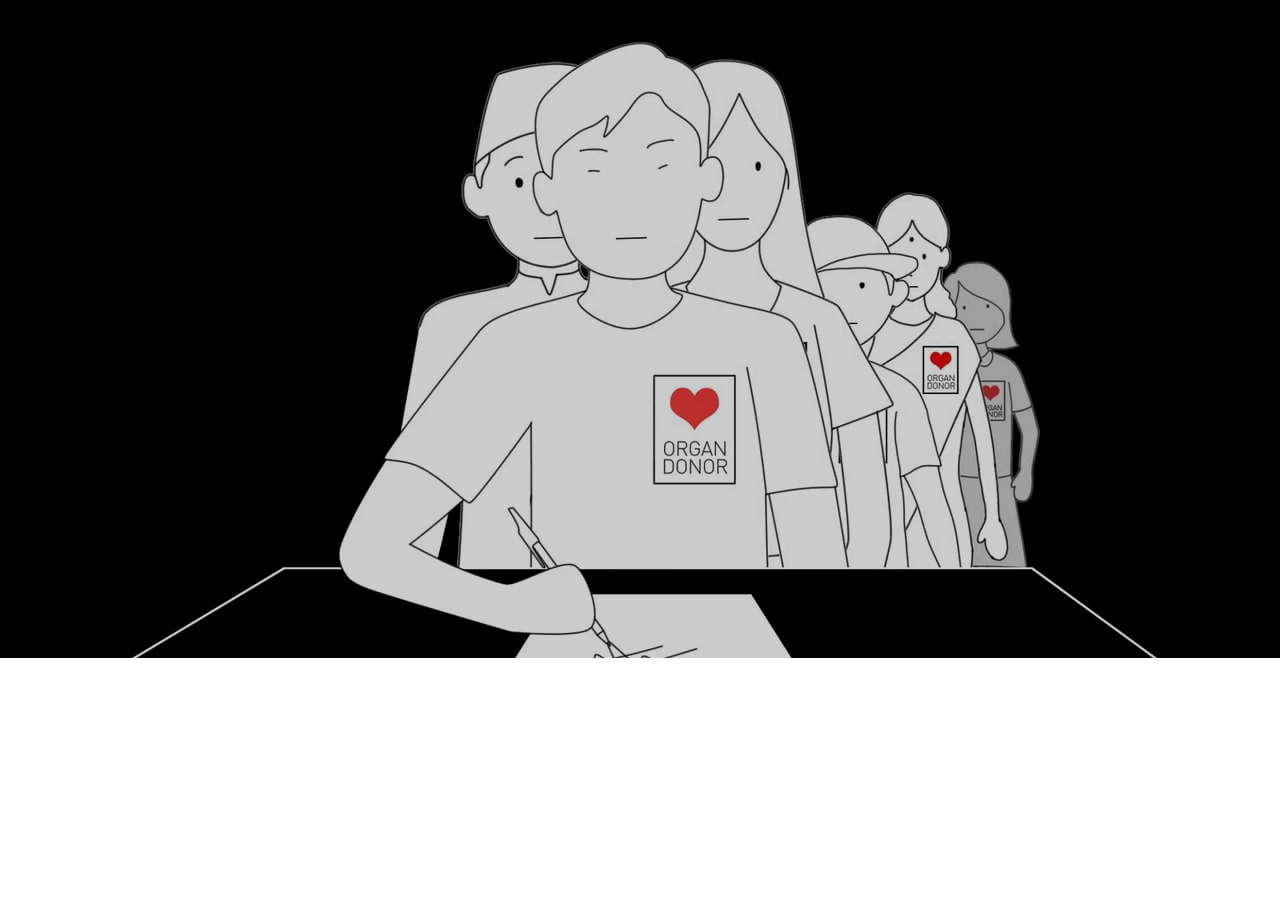
<file: index.html>
<html class="no-js">
	<head>
	<title>Organs</title>

	<!-- Place favicon.ico and apple-touch-icon.png in the root directory -->
	<link rel="shortcut icon" href="favicon.ico">

	<!-- <link href='https://fonts.googleapis.com/css?family=Open+Sans:400,700,300' rel='stylesheet' type='text/css'> -->
	
	<!-- Animate.css -->
	<link rel="stylesheet" href="css/animate.css">
	<!-- Icomoon Icon Fonts-->
	<link rel="stylesheet" href="css/icomoon.css">
	<!-- Bootstrap  -->
	<link rel="stylesheet" href="css/bootstrap.css">
	<!-- Superfish -->
	<link rel="stylesheet" href="css/superfish.css">

	<link rel="stylesheet" href="css/style.css">


	<!-- Modernizr JS -->
	<script src="js/modernizr-2.6.2.min.js"></script>
	</head>
	<body>
		
		<div class="fh5co-hero">
			<div class="fh5co-overlay"></div>
			<div class="fh5co-cover text-center" data-stellar-background-ratio="0.5" style="background-image: url(images/donor.jpg);">
			<div class="desc animate-box">
                <font align="left"><p>Just one</p><h2><strong>Organ Donor</strong></h2>
                <span>Can Save 8lives</span>		</font>
					<br><br><br>
					<span><a class="btn btn-primary btn-lg" href="about.html">Donate Now</a></span>
				</div>
			</div>

		</div>

	<!-- jQuery -->


	<script src="js/jquery.min.js"></script>
	<!-- jQuery Easing -->
	<script src="js/jquery.easing.1.3.js"></script>
	<!-- Bootstrap -->
	<script src="js/bootstrap.min.js"></script>
	<!-- Waypoints -->
	<script src="js/jquery.waypoints.min.js"></script>
	<script src="js/sticky.js"></script>
	<!-- Stellar -->
	<script src="js/jquery.stellar.min.js"></script>
	<!-- Superfish -->
	<script src="js/hoverIntent.js"></script>
	<script src="js/superfish.js"></script>
	<!-- Main JS -->
	<script src="js/main.js"></script>

	</body>
</html>
</file>
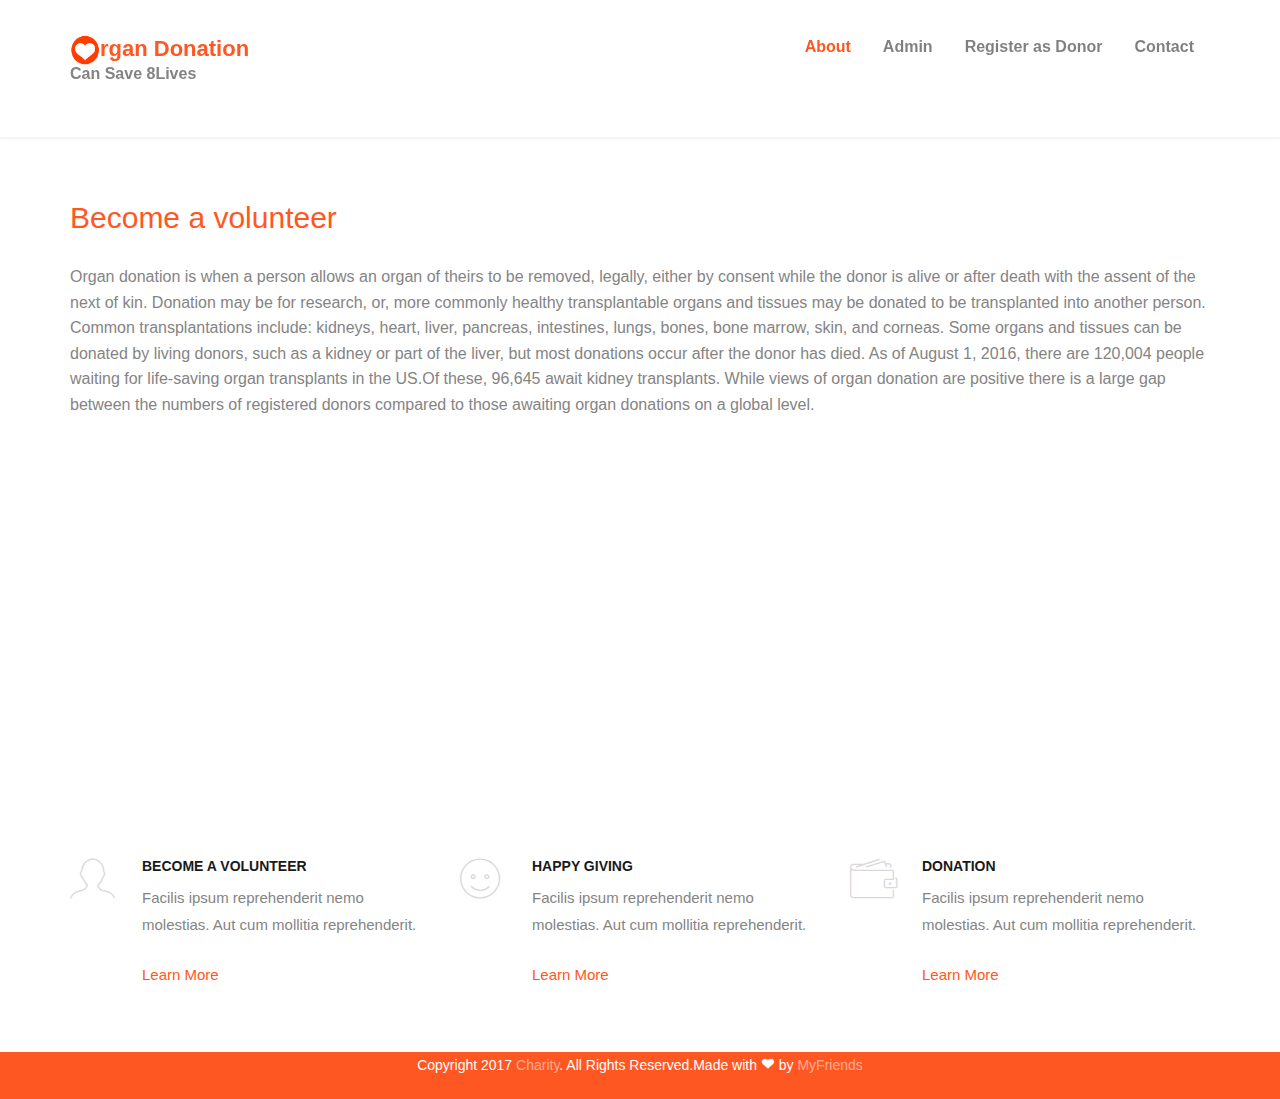
<file: about.html>
<html class="no-js"> <!--<![endif]-->
	<head>
	<title>Organs</title>
	
	<!-- Place favicon.ico and apple-touch-icon.png in the root directory -->
	<link rel="shortcut icon" href="favicon.ico">

	
	<!-- Animate.css -->
	<link rel="stylesheet" href="css/animate.css">
	<!-- Icomoon Icon Fonts-->
	<link rel="stylesheet" href="css/icomoon.css">
	<!-- Bootstrap  -->
	<link rel="stylesheet" href="css/bootstrap.css">
	<!-- Superfish -->
	<link rel="stylesheet" href="css/superfish.css">

	<link rel="stylesheet" href="css/style.css">


	<!-- Modernizr JS -->
	<script src="js/modernizr-2.6.2.min.js"></script>

	</head>
	<body>
		
		 <header id="fh5co-header-section" class="sticky-banner">
			<div class="container">
				<div class="nav-header">
					<a href="#" class="js-fh5co-nav-toggle fh5co-nav-toggle dark"><i></i></a>
                    <h1 id="fh5co-logo"><a href="index.html"><image src="images/o2.png" height="30" width="30"></image>rgan Donation</a><br>
                    <p>Can Save 8Lives</p></h1>
					<!-- START #fh5co-menu-wrap -->
					<nav id="fh5co-menu-wrap" role="navigation">
						<ul class="sf-menu" id="fh5co-primary-menu">
							<li   class="active"><a href="about.html"><b>About</b></a></li>
                            <li><a href="admin.html"><b>Admin</b></a></li>
							<li><a href="register.html"><b>Register as Donor</b></a></li>
							<li><a href="contact.html"><b>Contact</b></a></li>
						</ul>
					</nav>
				</div>
			</div>
		</header>   
		
		

		<div class="fh5co-hero">
			<div id="fh5co-features">
			<div class="container">
				
						
                <h2><a href="#">Become a volunteer</a></h2>
								<p>Organ donation is when a person allows an organ of theirs to be removed, legally, either by consent while the donor is alive or after death with the assent of the next of kin.

Donation may be for research, or, more commonly healthy transplantable organs and tissues may be donated to be transplanted into another person.

Common transplantations include: kidneys, heart, liver, pancreas, intestines, lungs, bones, bone marrow, skin, and corneas. Some organs and tissues can be donated by living donors, such as a kidney or part of the liver, but most donations occur after the donor has died.

As of August 1, 2016, there are 120,004 people waiting for life-saving organ transplants in the US.Of these, 96,645 await kidney transplants. While views of organ donation are positive there is a large gap between the numbers of registered donors compared to those awaiting organ donations on a global level.</p>
					
							</div>
						</div>

					</div>
			
		</div>
		<!-- end:header-top -->
		<div id="fh5co-features">
			<div class="container">
				<div class="row">
					<div class="col-md-4">

						<div class="feature-left">
							<span class="icon">
								<i class="icon-profile-male"></i>
							</span>
							<div class="feature-copy">
								<h3>Become a volunteer</h3>
								<p>Facilis ipsum reprehenderit nemo molestias. Aut cum mollitia reprehenderit.</p>
								<p><a href="volunteer.html">Learn More</a></p>
							</div>
						</div>

					</div>

					<div class="col-md-4">
						<div class="feature-left">
							<span class="icon">
								<i class="icon-happy"></i>
							</span>
							<div class="feature-copy">
								<h3>Happy Giving</h3>
								<p>Facilis ipsum reprehenderit nemo molestias. Aut cum mollitia reprehenderit.</p>
								<p><a href="#">Learn More</a></p>
							</div>
						</div>

					</div>
					<div class="col-md-4">
						<div class="feature-left">
							<span class="icon">
								<i class="icon-wallet"></i>
							</span>
							<div class="feature-copy">
								<h3>Donation</h3>
								<p>Facilis ipsum reprehenderit nemo molestias. Aut cum mollitia reprehenderit.</p>
								<p><a href="#">Learn More</a></p>
							</div>
						</div>
					</div>
				</div>
			</div>
		</div>

		
		<!-- fh5co-blog-section -->
		<footer>
			<div id="footer">
				<div class="container">
					<div class="row">
						<div class="col-md-6 col-md-offset-3 text-center">
							<p>Copyright 2017 <a href="#">Charity</a>. All Rights Reserved.Made with <i class="icon-heart3"></i> by <a href="http://freehtml5.co/" target="_blank">MyFriends</a></p>
						</div>
					</div>
				</div>
			</div>
		</footer>
	

	</div>
	<!-- END fh5co-page -->

	</div>
	<!-- END fh5co-wrapper -->

	<!-- jQuery -->


	<script src="js/jquery.min.js"></script>
	<!-- jQuery Easing -->
	<script src="js/jquery.easing.1.3.js"></script>
	<!-- Bootstrap -->
	<script src="js/bootstrap.min.js"></script>
	<!-- Waypoints -->
	<script src="js/jquery.waypoints.min.js"></script>
	<script src="js/sticky.js"></script>

	<!-- Stellar -->
	<script src="js/jquery.stellar.min.js"></script>
	<!-- Superfish -->
	<script src="js/hoverIntent.js"></script>
	<script src="js/superfish.js"></script>
	
	<!-- Main JS -->
	<script src="js/main.js"></script>

	</body>
</html>
</file>
<file: css/icomoon.css>
@font-face {
    font-family: 'icomoon';
    src:    url('fonts/icomoon.eot?1oniuf');
    src:    url('fonts/icomoon.eot?1oniuf#iefix') format('embedded-opentype'),
        url('fonts/icomoon.ttf?1oniuf') format('truetype'),
        url('fonts/icomoon.woff?1oniuf') format('woff'),
        url('fonts/icomoon.svg?1oniuf#icomoon') format('svg');
    font-weight: normal;
    font-style: normal;
}

[class^="icon-"], [class*=" icon-"] {
    /* use !important to prevent issues with browser extensions that change fonts */
    font-family: 'icomoon' !important;
    speak: none;
    font-style: normal;
    font-weight: normal;
    font-variant: normal;
    text-transform: none;
    line-height: 1;

    /* Better Font Rendering =========== */
    -webkit-font-smoothing: antialiased;
    -moz-osx-font-smoothing: grayscale;
}

.icon-mobile:before {
    content: "\e000";
}
.icon-laptop:before {
    content: "\e001";
}
.icon-desktop:before {
    content: "\e002";
}
.icon-tablet:before {
    content: "\e003";
}
.icon-phone:before {
    content: "\e004";
}
.icon-document:before {
    content: "\e005";
}
.icon-documents:before {
    content: "\e006";
}
.icon-search:before {
    content: "\e007";
}
.icon-clipboard:before {
    content: "\e008";
}
.icon-newspaper:before {
    content: "\e009";
}
.icon-notebook:before {
    content: "\e00a";
}
.icon-book-open:before {
    content: "\e00b";
}
.icon-browser:before {
    content: "\e00c";
}
.icon-calendar:before {
    content: "\e00d";
}
.icon-presentation:before {
    content: "\e00e";
}
.icon-picture:before {
    content: "\e00f";
}
.icon-pictures:before {
    content: "\e010";
}
.icon-video:before {
    content: "\e011";
}
.icon-camera:before {
    content: "\e012";
}
.icon-printer:before {
    content: "\e013";
}
.icon-toolbox:before {
    content: "\e014";
}
.icon-briefcase:before {
    content: "\e015";
}
.icon-wallet:before {
    content: "\e016";
}
.icon-gift:before {
    content: "\e017";
}
.icon-bargraph:before {
    content: "\e018";
}
.icon-grid:before {
    content: "\e019";
}
.icon-expand:before {
    content: "\e01a";
}
.icon-focus:before {
    content: "\e01b";
}
.icon-edit:before {
    content: "\e01c";
}
.icon-adjustments:before {
    content: "\e01d";
}
.icon-ribbon:before {
    content: "\e01e";
}
.icon-hourglass:before {
    content: "\e01f";
}
.icon-lock:before {
    content: "\e020";
}
.icon-megaphone:before {
    content: "\e021";
}
.icon-shield:before {
    content: "\e022";
}
.icon-trophy:before {
    content: "\e023";
}
.icon-flag:before {
    content: "\e024";
}
.icon-map:before {
    content: "\e025";
}
.icon-puzzle:before {
    content: "\e026";
}
.icon-basket:before {
    content: "\e027";
}
.icon-envelope:before {
    content: "\e028";
}
.icon-streetsign:before {
    content: "\e029";
}
.icon-telescope:before {
    content: "\e02a";
}
.icon-gears:before {
    content: "\e02b";
}
.icon-key:before {
    content: "\e02c";
}
.icon-paperclip:before {
    content: "\e02d";
}
.icon-attachment:before {
    content: "\e02e";
}
.icon-pricetags:before {
    content: "\e02f";
}
.icon-lightbulb:before {
    content: "\e030";
}
.icon-layers:before {
    content: "\e031";
}
.icon-pencil:before {
    content: "\e032";
}
.icon-tools:before {
    content: "\e033";
}
.icon-tools-2:before {
    content: "\e034";
}
.icon-scissors:before {
    content: "\e035";
}
.icon-paintbrush:before {
    content: "\e036";
}
.icon-magnifying-glass:before {
    content: "\e037";
}
.icon-circle-compass:before {
    content: "\e038";
}
.icon-linegraph:before {
    content: "\e039";
}
.icon-mic:before {
    content: "\e03a";
}
.icon-strategy:before {
    content: "\e03b";
}
.icon-beaker:before {
    content: "\e03c";
}
.icon-caution:before {
    content: "\e03d";
}
.icon-recycle:before {
    content: "\e03e";
}
.icon-anchor:before {
    content: "\e03f";
}
.icon-profile-male:before {
    content: "\e040";
}
.icon-profile-female:before {
    content: "\e041";
}
.icon-bike:before {
    content: "\e042";
}
.icon-wine:before {
    content: "\e043";
}
.icon-hotairballoon:before {
    content: "\e044";
}
.icon-globe:before {
    content: "\e045";
}
.icon-genius:before {
    content: "\e046";
}
.icon-map-pin:before {
    content: "\e047";
}
.icon-dial:before {
    content: "\e048";
}
.icon-chat:before {
    content: "\e049";
}
.icon-heart:before {
    content: "\e04a";
}
.icon-cloud:before {
    content: "\e04b";
}
.icon-upload:before {
    content: "\e04c";
}
.icon-download:before {
    content: "\e04d";
}
.icon-target:before {
    content: "\e04e";
}
.icon-hazardous:before {
    content: "\e04f";
}
.icon-piechart:before {
    content: "\e050";
}
.icon-speedometer:before {
    content: "\e051";
}
.icon-global:before {
    content: "\e052";
}
.icon-compass:before {
    content: "\e053";
}
.icon-lifesaver:before {
    content: "\e054";
}
.icon-clock:before {
    content: "\e055";
}
.icon-aperture:before {
    content: "\e056";
}
.icon-quote:before {
    content: "\e057";
}
.icon-scope:before {
    content: "\e058";
}
.icon-alarmclock:before {
    content: "\e059";
}
.icon-refresh:before {
    content: "\e05a";
}
.icon-happy:before {
    content: "\e05b";
}
.icon-sad:before {
    content: "\e05c";
}
.icon-facebook:before {
    content: "\e05d";
}
.icon-twitter:before {
    content: "\e05e";
}
.icon-googleplus:before {
    content: "\e05f";
}
.icon-rss:before {
    content: "\e060";
}
.icon-tumblr:before {
    content: "\e061";
}
.icon-linkedin:before {
    content: "\e062";
}
.icon-dribbble:before {
    content: "\e063";
}
.icon-box2:before {
    content: "\ea82";
}
.icon-write:before {
    content: "\ea83";
}
.icon-clock2:before {
    content: "\ea84";
}
.icon-reply2:before {
    content: "\ea85";
}
.icon-reply-all2:before {
    content: "\ea86";
}
.icon-forward2:before {
    content: "\ea87";
}
.icon-flag2:before {
    content: "\ea88";
}
.icon-search2:before {
    content: "\ea89";
}
.icon-trash2:before {
    content: "\ea8a";
}
.icon-envelope2:before {
    content: "\ea8b";
}
.icon-bubble:before {
    content: "\ea8c";
}
.icon-bubbles:before {
    content: "\ea8d";
}
.icon-user2:before {
    content: "\ea8e";
}
.icon-users2:before {
    content: "\ea8f";
}
.icon-cloud2:before {
    content: "\ea90";
}
.icon-download2:before {
    content: "\ea91";
}
.icon-upload2:before {
    content: "\ea92";
}
.icon-rain:before {
    content: "\ea93";
}
.icon-sun:before {
    content: "\ea94";
}
.icon-moon2:before {
    content: "\ea95";
}
.icon-bell2:before {
    content: "\ea96";
}
.icon-folder2:before {
    content: "\ea97";
}
.icon-pin2:before {
    content: "\ea98";
}
.icon-sound2:before {
    content: "\ea99";
}
.icon-microphone:before {
    content: "\ea9a";
}
.icon-camera2:before {
    content: "\ea9b";
}
.icon-image2:before {
    content: "\ea9c";
}
.icon-cog2:before {
    content: "\ea9d";
}
.icon-calendar2:before {
    content: "\ea9e";
}
.icon-book2:before {
    content: "\ea9f";
}
.icon-map-marker:before {
    content: "\eaa0";
}
.icon-store:before {
    content: "\eaa1";
}
.icon-support:before {
    content: "\eaa2";
}
.icon-tag2:before {
    content: "\eaa3";
}
.icon-heart2:before {
    content: "\eaa4";
}
.icon-video-camera:before {
    content: "\eaa5";
}
.icon-trophy2:before {
    content: "\eaa6";
}
.icon-cart:before {
    content: "\eaa7";
}
.icon-eye2:before {
    content: "\eaa8";
}
.icon-cancel:before {
    content: "\eaa9";
}
.icon-chart:before {
    content: "\eaaa";
}
.icon-target2:before {
    content: "\eaab";
}
.icon-printer2:before {
    content: "\eaac";
}
.icon-location2:before {
    content: "\eaad";
}
.icon-bookmark2:before {
    content: "\eaae";
}
.icon-monitor:before {
    content: "\eaaf";
}
.icon-cross2:before {
    content: "\eab0";
}
.icon-plus2:before {
    content: "\eab1";
}
.icon-left:before {
    content: "\eab2";
}
.icon-up:before {
    content: "\eab3";
}
.icon-browser2:before {
    content: "\eab4";
}
.icon-windows:before {
    content: "\eab5";
}
.icon-switch2:before {
    content: "\eab6";
}
.icon-dashboard:before {
    content: "\eab7";
}
.icon-play:before {
    content: "\eab8";
}
.icon-fast-forward:before {
    content: "\eab9";
}
.icon-next:before {
    content: "\eaba";
}
.icon-refresh2:before {
    content: "\eabb";
}
.icon-film:before {
    content: "\eabc";
}
.icon-home2:before {
    content: "\eabd";
}
.icon-add-to-list:before {
    content: "\e901";
}
.icon-classic-computer:before {
    content: "\e902";
}
.icon-controller-fast-backward:before {
    content: "\e903";
}
.icon-creative-commons-attribution:before {
    content: "\e904";
}
.icon-creative-commons-noderivs:before {
    content: "\e905";
}
.icon-creative-commons-noncommercial-eu:before {
    content: "\e906";
}
.icon-creative-commons-noncommercial-us:before {
    content: "\e907";
}
.icon-creative-commons-public-domain:before {
    content: "\e908";
}
.icon-creative-commons-remix:before {
    content: "\e909";
}
.icon-creative-commons-share:before {
    content: "\e90a";
}
.icon-creative-commons-sharealike:before {
    content: "\e90b";
}
.icon-creative-commons:before {
    content: "\e90c";
}
.icon-document-landscape:before {
    content: "\e90d";
}
.icon-remove-user:before {
    content: "\e90e";
}
.icon-warning:before {
    content: "\e90f";
}
.icon-arrow-bold-down:before {
    content: "\e910";
}
.icon-arrow-bold-left:before {
    content: "\e911";
}
.icon-arrow-bold-right:before {
    content: "\e912";
}
.icon-arrow-bold-up:before {
    content: "\e913";
}
.icon-arrow-down:before {
    content: "\e914";
}
.icon-arrow-left:before {
    content: "\e915";
}
.icon-arrow-long-down:before {
    content: "\e916";
}
.icon-arrow-long-left:before {
    content: "\e917";
}
.icon-arrow-long-right:before {
    content: "\e918";
}
.icon-arrow-long-up:before {
    content: "\e919";
}
.icon-arrow-right:before {
    content: "\e91a";
}
.icon-arrow-up:before {
    content: "\e91b";
}
.icon-arrow-with-circle-down:before {
    content: "\e91c";
}
.icon-arrow-with-circle-left:before {
    content: "\e91d";
}
.icon-arrow-with-circle-right:before {
    content: "\e91e";
}
.icon-arrow-with-circle-up:before {
    content: "\e91f";
}
.icon-bookmark:before {
    content: "\e920";
}
.icon-bookmarks:before {
    content: "\e921";
}
.icon-chevron-down:before {
    content: "\e922";
}
.icon-chevron-left:before {
    content: "\e923";
}
.icon-chevron-right:before {
    content: "\e924";
}
.icon-chevron-small-down:before {
    content: "\e925";
}
.icon-chevron-small-left:before {
    content: "\e926";
}
.icon-chevron-small-right:before {
    content: "\e927";
}
.icon-chevron-small-up:before {
    content: "\e928";
}
.icon-chevron-thin-down:before {
    content: "\e929";
}
.icon-chevron-thin-left:before {
    content: "\e92a";
}
.icon-chevron-thin-right:before {
    content: "\e92b";
}
.icon-chevron-thin-up:before {
    content: "\e92c";
}
.icon-chevron-up:before {
    content: "\e92d";
}
.icon-chevron-with-circle-down:before {
    content: "\e92e";
}
.icon-chevron-with-circle-left:before {
    content: "\e92f";
}
.icon-chevron-with-circle-right:before {
    content: "\e930";
}
.icon-chevron-with-circle-up:before {
    content: "\e931";
}
.icon-cloud3:before {
    content: "\e932";
}
.icon-controller-fast-forward:before {
    content: "\e933";
}
.icon-controller-jump-to-start:before {
    content: "\e934";
}
.icon-controller-next:before {
    content: "\e935";
}
.icon-controller-paus:before {
    content: "\e936";
}
.icon-controller-play:before {
    content: "\e937";
}
.icon-controller-record:before {
    content: "\e938";
}
.icon-controller-stop:before {
    content: "\e939";
}
.icon-controller-volume:before {
    content: "\e93a";
}
.icon-dot-single:before {
    content: "\e93b";
}
.icon-dots-three-horizontal:before {
    content: "\e93c";
}
.icon-dots-three-vertical:before {
    content: "\e93d";
}
.icon-dots-two-horizontal:before {
    content: "\e93e";
}
.icon-dots-two-vertical:before {
    content: "\e93f";
}
.icon-download3:before {
    content: "\e940";
}
.icon-emoji-flirt:before {
    content: "\e941";
}
.icon-flow-branch:before {
    content: "\e942";
}
.icon-flow-cascade:before {
    content: "\e943";
}
.icon-flow-line:before {
    content: "\e944";
}
.icon-flow-parallel:before {
    content: "\e945";
}
.icon-flow-tree:before {
    content: "\e946";
}
.icon-install:before {
    content: "\e947";
}
.icon-layers2:before {
    content: "\e948";
}
.icon-open-book:before {
    content: "\e949";
}
.icon-resize-100:before {
    content: "\e94a";
}
.icon-resize-full-screen:before {
    content: "\e94b";
}
.icon-save:before {
    content: "\e94c";
}
.icon-select-arrows:before {
    content: "\e94d";
}
.icon-sound-mute:before {
    content: "\e94e";
}
.icon-sound:before {
    content: "\e94f";
}
.icon-trash:before {
    content: "\e950";
}
.icon-triangle-down:before {
    content: "\e951";
}
.icon-triangle-left:before {
    content: "\e952";
}
.icon-triangle-right:before {
    content: "\e953";
}
.icon-triangle-up:before {
    content: "\e954";
}
.icon-uninstall:before {
    content: "\e955";
}
.icon-upload-to-cloud:before {
    content: "\e956";
}
.icon-upload3:before {
    content: "\e957";
}
.icon-add-user:before {
    content: "\e958";
}
.icon-address:before {
    content: "\e959";
}
.icon-adjust:before {
    content: "\e95a";
}
.icon-air:before {
    content: "\e95b";
}
.icon-aircraft-landing:before {
    content: "\e95c";
}
.icon-aircraft-take-off:before {
    content: "\e95d";
}
.icon-aircraft:before {
    content: "\e95e";
}
.icon-align-bottom:before {
    content: "\e95f";
}
.icon-align-horizontal-middle:before {
    content: "\e960";
}
.icon-align-left:before {
    content: "\e961";
}
.icon-align-right:before {
    content: "\e962";
}
.icon-align-top:before {
    content: "\e963";
}
.icon-align-vertical-middle:before {
    content: "\e964";
}
.icon-archive:before {
    content: "\e965";
}
.icon-area-graph:before {
    content: "\e966";
}
.icon-attachment2:before {
    content: "\e967";
}
.icon-awareness-ribbon:before {
    content: "\e968";
}
.icon-back-in-time:before {
    content: "\e969";
}
.icon-back:before {
    content: "\e96a";
}
.icon-bar-graph:before {
    content: "\e96b";
}
.icon-battery:before {
    content: "\e96c";
}
.icon-beamed-note:before {
    content: "\e96d";
}
.icon-bell:before {
    content: "\e96e";
}
.icon-blackboard:before {
    content: "\e96f";
}
.icon-block:before {
    content: "\e970";
}
.icon-book:before {
    content: "\e971";
}
.icon-bowl:before {
    content: "\e972";
}
.icon-box:before {
    content: "\e973";
}
.icon-briefcase2:before {
    content: "\e974";
}
.icon-browser3:before {
    content: "\e975";
}
.icon-brush:before {
    content: "\e976";
}
.icon-bucket:before {
    content: "\e977";
}
.icon-cake:before {
    content: "\e978";
}
.icon-calculator:before {
    content: "\e979";
}
.icon-calendar3:before {
    content: "\e97a";
}
.icon-camera3:before {
    content: "\e97b";
}
.icon-ccw:before {
    content: "\e97c";
}
.icon-chat2:before {
    content: "\e97d";
}
.icon-check:before {
    content: "\e97e";
}
.icon-circle-with-cross:before {
    content: "\e97f";
}
.icon-circle-with-minus:before {
    content: "\e980";
}
.icon-circle-with-plus:before {
    content: "\e981";
}
.icon-circle:before {
    content: "\e982";
}
.icon-circular-graph:before {
    content: "\e983";
}
.icon-clapperboard:before {
    content: "\e984";
}
.icon-clipboard2:before {
    content: "\e985";
}
.icon-clock3:before {
    content: "\e986";
}
.icon-code:before {
    content: "\e987";
}
.icon-cog:before {
    content: "\e988";
}
.icon-colours:before {
    content: "\e989";
}
.icon-compass2:before {
    content: "\e98a";
}
.icon-copy:before {
    content: "\e98b";
}
.icon-credit-card:before {
    content: "\e98c";
}
.icon-credit:before {
    content: "\e98d";
}
.icon-cross:before {
    content: "\e98e";
}
.icon-cup:before {
    content: "\e98f";
}
.icon-cw:before {
    content: "\e990";
}
.icon-cycle:before {
    content: "\e991";
}
.icon-database:before {
    content: "\e992";
}
.icon-dial-pad:before {
    content: "\e993";
}
.icon-direction:before {
    content: "\e994";
}
.icon-document2:before {
    content: "\e995";
}
.icon-documents2:before {
    content: "\e996";
}
.icon-drink:before {
    content: "\e997";
}
.icon-drive:before {
    content: "\e998";
}
.icon-drop:before {
    content: "\e999";
}
.icon-edit2:before {
    content: "\e99a";
}
.icon-email:before {
    content: "\e99b";
}
.icon-emoji-happy:before {
    content: "\e99c";
}
.icon-emoji-neutral:before {
    content: "\e99d";
}
.icon-emoji-sad:before {
    content: "\e99e";
}
.icon-erase:before {
    content: "\e99f";
}
.icon-eraser:before {
    content: "\e9a0";
}
.icon-export:before {
    content: "\e9a1";
}
.icon-eye:before {
    content: "\e9a2";
}
.icon-feather:before {
    content: "\e9a3";
}
.icon-flag3:before {
    content: "\e9a4";
}
.icon-flash:before {
    content: "\e9a5";
}
.icon-flashlight:before {
    content: "\e9a6";
}
.icon-flat-brush:before {
    content: "\e9a7";
}
.icon-folder-images:before {
    content: "\e9a8";
}
.icon-folder-music:before {
    content: "\e9a9";
}
.icon-folder-video:before {
    content: "\e9aa";
}
.icon-folder:before {
    content: "\e9ab";
}
.icon-forward:before {
    content: "\e9ac";
}
.icon-funnel:before {
    content: "\e9ad";
}
.icon-game-controller:before {
    content: "\e9ae";
}
.icon-gauge:before {
    content: "\e9af";
}
.icon-globe2:before {
    content: "\e9b0";
}
.icon-graduation-cap:before {
    content: "\e9b1";
}
.icon-grid2:before {
    content: "\e9b2";
}
.icon-hair-cross:before {
    content: "\e9b3";
}
.icon-hand:before {
    content: "\e9b4";
}
.icon-heart-outlined:before {
    content: "\e9b5";
}
.icon-heart3:before {
    content: "\e9b6";
}
.icon-help-with-circle:before {
    content: "\e9b7";
}
.icon-help:before {
    content: "\e9b8";
}
.icon-home:before {
    content: "\e9b9";
}
.icon-hour-glass:before {
    content: "\e9ba";
}
.icon-image-inverted:before {
    content: "\e9bb";
}
.icon-image:before {
    content: "\e9bc";
}
.icon-images:before {
    content: "\e9bd";
}
.icon-inbox:before {
    content: "\e9be";
}
.icon-infinity:before {
    content: "\e9bf";
}
.icon-info-with-circle:before {
    content: "\e9c0";
}
.icon-info:before {
    content: "\e9c1";
}
.icon-key2:before {
    content: "\e9c2";
}
.icon-keyboard:before {
    content: "\e9c3";
}
.icon-lab-flask:before {
    content: "\e9c4";
}
.icon-landline:before {
    content: "\e9c5";
}
.icon-language:before {
    content: "\e9c6";
}
.icon-laptop2:before {
    content: "\e9c7";
}
.icon-leaf:before {
    content: "\e9c8";
}
.icon-level-down:before {
    content: "\e9c9";
}
.icon-level-up:before {
    content: "\e9ca";
}
.icon-lifebuoy:before {
    content: "\e9cb";
}
.icon-light-bulb:before {
    content: "\e9cc";
}
.icon-light-down:before {
    content: "\e9cd";
}
.icon-light-up:before {
    content: "\e9ce";
}
.icon-line-graph:before {
    content: "\e9cf";
}
.icon-link:before {
    content: "\e9d0";
}
.icon-list:before {
    content: "\e9d1";
}
.icon-location-pin:before {
    content: "\e9d2";
}
.icon-location:before {
    content: "\e9d3";
}
.icon-lock-open:before {
    content: "\e9d4";
}
.icon-lock2:before {
    content: "\e9d5";
}
.icon-log-out:before {
    content: "\e9d6";
}
.icon-login:before {
    content: "\e9d7";
}
.icon-loop:before {
    content: "\e9d8";
}
.icon-magnet:before {
    content: "\e9d9";
}
.icon-magnifying-glass2:before {
    content: "\e9da";
}
.icon-mail:before {
    content: "\e9db";
}
.icon-man:before {
    content: "\e9dc";
}
.icon-map2:before {
    content: "\e9dd";
}
.icon-mask:before {
    content: "\e9de";
}
.icon-medal:before {
    content: "\e9df";
}
.icon-megaphone2:before {
    content: "\e9e0";
}
.icon-menu:before {
    content: "\e9e1";
}
.icon-message:before {
    content: "\e9e2";
}
.icon-mic2:before {
    content: "\e9e3";
}
.icon-minus:before {
    content: "\e9e4";
}
.icon-mobile2:before {
    content: "\e9e5";
}
.icon-modern-mic:before {
    content: "\e9e6";
}
.icon-moon:before {
    content: "\e9e7";
}
.icon-mouse:before {
    content: "\e9e8";
}
.icon-music:before {
    content: "\e9e9";
}
.icon-network:before {
    content: "\e9ea";
}
.icon-new-message:before {
    content: "\e9eb";
}
.icon-new:before {
    content: "\e9ec";
}
.icon-news:before {
    content: "\e9ed";
}
.icon-note:before {
    content: "\e9ee";
}
.icon-notification:before {
    content: "\e9ef";
}
.icon-old-mobile:before {
    content: "\e9f0";
}
.icon-old-phone:before {
    content: "\e9f1";
}
.icon-palette:before {
    content: "\e9f2";
}
.icon-paper-plane:before {
    content: "\e9f3";
}
.icon-pencil2:before {
    content: "\e9f4";
}
.icon-phone2:before {
    content: "\e9f5";
}
.icon-pie-chart:before {
    content: "\e9f6";
}
.icon-pin:before {
    content: "\e9f7";
}
.icon-plus:before {
    content: "\e9f8";
}
.icon-popup:before {
    content: "\e9f9";
}
.icon-power-plug:before {
    content: "\e9fa";
}
.icon-price-ribbon:before {
    content: "\e9fb";
}
.icon-price-tag:before {
    content: "\e9fc";
}
.icon-print:before {
    content: "\e9fd";
}
.icon-progress-empty:before {
    content: "\e9fe";
}
.icon-progress-full:before {
    content: "\e9ff";
}
.icon-progress-one:before {
    content: "\ea00";
}
.icon-progress-two:before {
    content: "\ea01";
}
.icon-publish:before {
    content: "\ea02";
}
.icon-quote2:before {
    content: "\ea03";
}
.icon-radio:before {
    content: "\ea04";
}
.icon-reply-all:before {
    content: "\ea05";
}
.icon-reply:before {
    content: "\ea06";
}
.icon-retweet:before {
    content: "\ea07";
}
.icon-rocket:before {
    content: "\ea08";
}
.icon-round-brush:before {
    content: "\ea09";
}
.icon-rss2:before {
    content: "\ea0a";
}
.icon-ruler:before {
    content: "\ea0b";
}
.icon-scissors2:before {
    content: "\ea0c";
}
.icon-share-alternitive:before {
    content: "\ea0d";
}
.icon-share:before {
    content: "\ea0e";
}
.icon-shareable:before {
    content: "\ea0f";
}
.icon-shield2:before {
    content: "\ea10";
}
.icon-shop:before {
    content: "\ea11";
}
.icon-shopping-bag:before {
    content: "\ea12";
}
.icon-shopping-basket:before {
    content: "\ea13";
}
.icon-shopping-cart:before {
    content: "\ea14";
}
.icon-shuffle:before {
    content: "\ea15";
}
.icon-signal:before {
    content: "\ea16";
}
.icon-sound-mix:before {
    content: "\ea17";
}
.icon-sports-club:before {
    content: "\ea18";
}
.icon-spreadsheet:before {
    content: "\ea19";
}
.icon-squared-cross:before {
    content: "\ea1a";
}
.icon-squared-minus:before {
    content: "\ea1b";
}
.icon-squared-plus:before {
    content: "\ea1c";
}
.icon-star-outlined:before {
    content: "\ea1d";
}
.icon-star:before {
    content: "\ea1e";
}
.icon-stopwatch:before {
    content: "\ea1f";
}
.icon-suitcase:before {
    content: "\ea20";
}
.icon-swap:before {
    content: "\ea21";
}
.icon-sweden:before {
    content: "\ea22";
}
.icon-switch:before {
    content: "\ea23";
}
.icon-tablet2:before {
    content: "\ea24";
}
.icon-tag:before {
    content: "\ea25";
}
.icon-text-document-inverted:before {
    content: "\ea26";
}
.icon-text-document:before {
    content: "\ea27";
}
.icon-text:before {
    content: "\ea28";
}
.icon-thermometer:before {
    content: "\ea29";
}
.icon-thumbs-down:before {
    content: "\ea2a";
}
.icon-thumbs-up:before {
    content: "\ea2b";
}
.icon-thunder-cloud:before {
    content: "\ea2c";
}
.icon-ticket:before {
    content: "\ea2d";
}
.icon-time-slot:before {
    content: "\ea2e";
}
.icon-tools2:before {
    content: "\ea2f";
}
.icon-traffic-cone:before {
    content: "\ea30";
}
.icon-tree:before {
    content: "\ea31";
}
.icon-trophy3:before {
    content: "\ea32";
}
.icon-tv:before {
    content: "\ea33";
}
.icon-typing:before {
    content: "\ea34";
}
.icon-unread:before {
    content: "\ea35";
}
.icon-untag:before {
    content: "\ea36";
}
.icon-user:before {
    content: "\ea37";
}
.icon-users:before {
    content: "\ea38";
}
.icon-v-card:before {
    content: "\ea39";
}
.icon-video2:before {
    content: "\ea3a";
}
.icon-vinyl:before {
    content: "\ea3b";
}
.icon-voicemail:before {
    content: "\ea3c";
}
.icon-wallet2:before {
    content: "\ea3d";
}
.icon-water:before {
    content: "\ea3e";
}
.icon-500px-with-circle:before {
    content: "\ea3f";
}
.icon-500px:before {
    content: "\ea40";
}
.icon-basecamp:before {
    content: "\ea41";
}
.icon-behance:before {
    content: "\ea42";
}
.icon-creative-cloud:before {
    content: "\ea43";
}
.icon-dropbox:before {
    content: "\ea44";
}
.icon-evernote:before {
    content: "\ea45";
}
.icon-flattr:before {
    content: "\ea46";
}
.icon-foursquare:before {
    content: "\ea47";
}
.icon-google-drive:before {
    content: "\ea48";
}
.icon-google-hangouts:before {
    content: "\ea49";
}
.icon-grooveshark:before {
    content: "\ea4a";
}
.icon-icloud:before {
    content: "\ea4b";
}
.icon-mixi:before {
    content: "\ea4c";
}
.icon-onedrive:before {
    content: "\ea4d";
}
.icon-paypal:before {
    content: "\ea4e";
}
.icon-picasa:before {
    content: "\ea4f";
}
.icon-qq:before {
    content: "\ea50";
}
.icon-rdio-with-circle:before {
    content: "\ea51";
}
.icon-renren:before {
    content: "\ea52";
}
.icon-scribd:before {
    content: "\ea53";
}
.icon-sina-weibo:before {
    content: "\ea54";
}
.icon-skype-with-circle:before {
    content: "\ea55";
}
.icon-skype:before {
    content: "\ea56";
}
.icon-slideshare:before {
    content: "\ea57";
}
.icon-smashing:before {
    content: "\ea58";
}
.icon-soundcloud:before {
    content: "\ea59";
}
.icon-spotify-with-circle:before {
    content: "\ea5a";
}
.icon-spotify:before {
    content: "\ea5b";
}
.icon-swarm:before {
    content: "\ea5c";
}
.icon-vine-with-circle:before {
    content: "\ea5d";
}
.icon-vine:before {
    content: "\ea5e";
}
.icon-vk-alternitive:before {
    content: "\ea5f";
}
.icon-vk-with-circle:before {
    content: "\ea60";
}
.icon-vk:before {
    content: "\ea61";
}
.icon-xing-with-circle:before {
    content: "\ea62";
}
.icon-xing:before {
    content: "\ea63";
}
.icon-yelp:before {
    content: "\ea64";
}
.icon-dribbble-with-circle:before {
    content: "\ea65";
}
.icon-dribbble2:before {
    content: "\ea66";
}
.icon-facebook-with-circle:before {
    content: "\ea67";
}
.icon-facebook2:before {
    content: "\ea68";
}
.icon-flickr-with-circle:before {
    content: "\ea69";
}
.icon-flickr:before {
    content: "\ea6a";
}
.icon-github-with-circle:before {
    content: "\ea6b";
}
.icon-github:before {
    content: "\ea6c";
}
.icon-google-with-circle:before {
    content: "\ea6d";
}
.icon-google:before {
    content: "\ea6e";
}
.icon-instagram-with-circle:before {
    content: "\ea6f";
}
.icon-instagram:before {
    content: "\ea70";
}
.icon-lastfm-with-circle:before {
    content: "\ea71";
}
.icon-lastfm:before {
    content: "\ea72";
}
.icon-linkedin-with-circle:before {
    content: "\ea73";
}
.icon-linkedin2:before {
    content: "\ea74";
}
.icon-pinterest-with-circle:before {
    content: "\ea75";
}
.icon-pinterest:before {
    content: "\ea76";
}
.icon-rdio:before {
    content: "\ea77";
}
.icon-stumbleupon-with-circle:before {
    content: "\ea78";
}
.icon-stumbleupon:before {
    content: "\ea79";
}
.icon-tumblr-with-circle:before {
    content: "\ea7a";
}
.icon-tumblr2:before {
    content: "\ea7b";
}
.icon-twitter-with-circle:before {
    content: "\ea7c";
}
.icon-twitter2:before {
    content: "\ea7d";
}
.icon-vimeo-with-circle:before {
    content: "\ea7e";
}
.icon-vimeo:before {
    content: "\ea7f";
}
.icon-youtube-with-circle:before {
    content: "\ea80";
}
.icon-youtube:before {
    content: "\ea81";
}
.icon-home3:before {
    content: "\eabe";
}
.icon-home22:before {
    content: "\eabf";
}
.icon-home32:before {
    content: "\eac0";
}
.icon-office:before {
    content: "\eac1";
}
.icon-newspaper2:before {
    content: "\eac2";
}
.icon-pencil3:before {
    content: "\eac3";
}
.icon-pencil22:before {
    content: "\eac4";
}
.icon-quill:before {
    content: "\eac5";
}
.icon-pen:before {
    content: "\eac6";
}
.icon-blog:before {
    content: "\eac7";
}
.icon-eyedropper:before {
    content: "\eac8";
}
.icon-droplet:before {
    content: "\eac9";
}
.icon-paint-format:before {
    content: "\eaca";
}
.icon-image3:before {
    content: "\eacb";
}
.icon-images2:before {
    content: "\eacc";
}
.icon-camera4:before {
    content: "\eacd";
}
.icon-headphones:before {
    content: "\eace";
}
.icon-music2:before {
    content: "\eacf";
}
.icon-play2:before {
    content: "\ead0";
}
.icon-film2:before {
    content: "\ead1";
}
.icon-video-camera2:before {
    content: "\ead2";
}
.icon-dice:before {
    content: "\ead3";
}
.icon-pacman:before {
    content: "\ead4";
}
.icon-spades:before {
    content: "\ead5";
}
.icon-clubs:before {
    content: "\ead6";
}
.icon-diamonds:before {
    content: "\ead7";
}
.icon-bullhorn:before {
    content: "\ead8";
}
.icon-connection:before {
    content: "\ead9";
}
.icon-podcast:before {
    content: "\eada";
}
.icon-feed:before {
    content: "\eadb";
}
.icon-mic3:before {
    content: "\eadc";
}
.icon-book3:before {
    content: "\eadd";
}
.icon-books:before {
    content: "\eade";
}
.icon-library:before {
    content: "\eadf";
}
.icon-file-text:before {
    content: "\eae0";
}
.icon-profile:before {
    content: "\eae1";
}
.icon-file-empty:before {
    content: "\eae2";
}
.icon-files-empty:before {
    content: "\eae3";
}
.icon-file-text2:before {
    content: "\eae4";
}
.icon-file-picture:before {
    content: "\eae5";
}
.icon-file-music:before {
    content: "\eae6";
}
.icon-file-play:before {
    content: "\eae7";
}
.icon-file-video:before {
    content: "\eae8";
}
.icon-file-zip:before {
    content: "\eae9";
}
.icon-copy2:before {
    content: "\eaea";
}
.icon-paste:before {
    content: "\eaeb";
}
.icon-stack:before {
    content: "\eaec";
}
.icon-folder3:before {
    content: "\eaed";
}
.icon-folder-open:before {
    content: "\eaee";
}
.icon-folder-plus:before {
    content: "\eaef";
}
.icon-folder-minus:before {
    content: "\eaf0";
}
.icon-folder-download:before {
    content: "\eaf1";
}
.icon-folder-upload:before {
    content: "\eaf2";
}
.icon-price-tag2:before {
    content: "\eaf3";
}
.icon-price-tags:before {
    content: "\eaf4";
}
.icon-barcode:before {
    content: "\eaf5";
}
.icon-qrcode:before {
    content: "\eaf6";
}
.icon-ticket2:before {
    content: "\eaf7";
}
.icon-cart2:before {
    content: "\eaf8";
}
.icon-coin-dollar:before {
    content: "\eaf9";
}
.icon-coin-euro:before {
    content: "\eafa";
}
.icon-coin-pound:before {
    content: "\eafb";
}
.icon-coin-yen:before {
    content: "\eafc";
}
.icon-credit-card2:before {
    content: "\eafd";
}
.icon-calculator2:before {
    content: "\eafe";
}
.icon-lifebuoy2:before {
    content: "\eaff";
}
.icon-phone3:before {
    content: "\eb00";
}
.icon-phone-hang-up:before {
    content: "\eb01";
}
.icon-address-book:before {
    content: "\eb02";
}
.icon-envelop:before {
    content: "\eb03";
}
.icon-pushpin:before {
    content: "\eb04";
}
.icon-location3:before {
    content: "\eb05";
}
.icon-location22:before {
    content: "\eb06";
}
.icon-compass3:before {
    content: "\eb07";
}
.icon-compass22:before {
    content: "\eb08";
}
.icon-map3:before {
    content: "\eb09";
}
.icon-map22:before {
    content: "\eb0a";
}
.icon-history:before {
    content: "\eb0b";
}
.icon-clock4:before {
    content: "\eb0c";
}
.icon-clock22:before {
    content: "\eb0d";
}
.icon-alarm:before {
    content: "\eb0e";
}
.icon-bell3:before {
    content: "\eb0f";
}
.icon-stopwatch2:before {
    content: "\eb10";
}
.icon-calendar4:before {
    content: "\eb11";
}
.icon-printer3:before {
    content: "\eb12";
}
.icon-keyboard2:before {
    content: "\eb13";
}
.icon-display:before {
    content: "\eb14";
}
.icon-laptop3:before {
    content: "\eb15";
}
.icon-mobile3:before {
    content: "\eb16";
}
.icon-mobile22:before {
    content: "\eb17";
}
.icon-tablet3:before {
    content: "\eb18";
}
.icon-tv2:before {
    content: "\eb19";
}
.icon-drawer:before {
    content: "\eb1a";
}
.icon-drawer2:before {
    content: "\eb1b";
}
.icon-box-add:before {
    content: "\eb1c";
}
.icon-box-remove:before {
    content: "\eb1d";
}
.icon-download4:before {
    content: "\eb1e";
}
.icon-upload4:before {
    content: "\eb1f";
}
.icon-floppy-disk:before {
    content: "\eb20";
}
.icon-drive2:before {
    content: "\eb21";
}
.icon-database2:before {
    content: "\eb22";
}
.icon-undo:before {
    content: "\eb23";
}
.icon-redo:before {
    content: "\eb24";
}
.icon-undo2:before {
    content: "\eb25";
}
.icon-redo2:before {
    content: "\eb26";
}
.icon-forward3:before {
    content: "\eb27";
}
.icon-reply3:before {
    content: "\eb28";
}
.icon-bubble2:before {
    content: "\eb29";
}
.icon-bubbles2:before {
    content: "\eb2a";
}
.icon-bubbles22:before {
    content: "\eb2b";
}
.icon-bubble22:before {
    content: "\eb2c";
}
.icon-bubbles3:before {
    content: "\eb2d";
}
.icon-bubbles4:before {
    content: "\eb2e";
}
.icon-user3:before {
    content: "\eb2f";
}
.icon-users3:before {
    content: "\eb30";
}
.icon-user-plus:before {
    content: "\eb31";
}
.icon-user-minus:before {
    content: "\eb32";
}
.icon-user-check:before {
    content: "\eb33";
}
.icon-user-tie:before {
    content: "\eb34";
}
.icon-quotes-left:before {
    content: "\eb35";
}
.icon-quotes-right:before {
    content: "\eb36";
}
.icon-hour-glass2:before {
    content: "\eb37";
}
.icon-spinner:before {
    content: "\eb38";
}
.icon-spinner2:before {
    content: "\eb39";
}
.icon-spinner3:before {
    content: "\eb3a";
}
.icon-spinner4:before {
    content: "\eb3b";
}
.icon-spinner5:before {
    content: "\eb3c";
}
.icon-spinner6:before {
    content: "\eb3d";
}
.icon-spinner7:before {
    content: "\eb3e";
}
.icon-spinner8:before {
    content: "\eb3f";
}
.icon-spinner9:before {
    content: "\eb40";
}
.icon-spinner10:before {
    content: "\eb41";
}
.icon-spinner11:before {
    content: "\eb42";
}
.icon-binoculars:before {
    content: "\eb43";
}
.icon-search3:before {
    content: "\eb44";
}
.icon-zoom-in:before {
    content: "\eb45";
}
.icon-zoom-out:before {
    content: "\eb46";
}
.icon-enlarge:before {
    content: "\eb47";
}
.icon-shrink:before {
    content: "\eb48";
}
.icon-enlarge2:before {
    content: "\eb49";
}
.icon-shrink2:before {
    content: "\eb4a";
}
.icon-key3:before {
    content: "\eb4b";
}
.icon-key22:before {
    content: "\eb4c";
}
.icon-lock3:before {
    content: "\eb4d";
}
.icon-unlocked:before {
    content: "\eb4e";
}
.icon-wrench:before {
    content: "\eb4f";
}
.icon-equalizer:before {
    content: "\eb50";
}
.icon-equalizer2:before {
    content: "\eb51";
}
.icon-cog3:before {
    content: "\eb52";
}
.icon-cogs:before {
    content: "\eb53";
}
.icon-hammer:before {
    content: "\eb54";
}
.icon-magic-wand:before {
    content: "\eb55";
}
.icon-aid-kit:before {
    content: "\eb56";
}
.icon-bug:before {
    content: "\eb57";
}
.icon-pie-chart2:before {
    content: "\eb58";
}
.icon-stats-dots:before {
    content: "\eb59";
}
.icon-stats-bars:before {
    content: "\eb5a";
}
.icon-stats-bars2:before {
    content: "\eb5b";
}
.icon-trophy4:before {
    content: "\eb5c";
}
.icon-gift2:before {
    content: "\eb5d";
}
.icon-glass:before {
    content: "\eb5e";
}
.icon-glass2:before {
    content: "\eb5f";
}
.icon-mug:before {
    content: "\eb60";
}
.icon-spoon-knife:before {
    content: "\eb61";
}
.icon-leaf2:before {
    content: "\eb62";
}
.icon-rocket2:before {
    content: "\eb63";
}
.icon-meter:before {
    content: "\eb64";
}
.icon-meter2:before {
    content: "\eb65";
}
.icon-hammer2:before {
    content: "\eb66";
}
.icon-fire:before {
    content: "\eb67";
}
.icon-lab:before {
    content: "\eb68";
}
.icon-magnet2:before {
    content: "\eb69";
}
.icon-bin:before {
    content: "\eb6a";
}
.icon-bin2:before {
    content: "\eb6b";
}
.icon-briefcase3:before {
    content: "\eb6c";
}
.icon-airplane:before {
    content: "\eb6d";
}
.icon-truck:before {
    content: "\eb6e";
}
.icon-road:before {
    content: "\eb6f";
}
.icon-accessibility:before {
    content: "\eb70";
}
.icon-target3:before {
    content: "\eb71";
}
.icon-shield3:before {
    content: "\eb72";
}
.icon-power:before {
    content: "\eb73";
}
.icon-switch3:before {
    content: "\eb74";
}
.icon-power-cord:before {
    content: "\eb75";
}
.icon-clipboard3:before {
    content: "\eb76";
}
.icon-list-numbered:before {
    content: "\eb77";
}
.icon-list2:before {
    content: "\eb78";
}
.icon-list22:before {
    content: "\eb79";
}
.icon-tree2:before {
    content: "\eb7a";
}
.icon-menu2:before {
    content: "\eb7b";
}
.icon-menu22:before {
    content: "\eb7c";
}
.icon-menu3:before {
    content: "\eb7d";
}
.icon-menu4:before {
    content: "\eb7e";
}
.icon-cloud4:before {
    content: "\eb7f";
}
.icon-cloud-download:before {
    content: "\eb80";
}
.icon-cloud-upload:before {
    content: "\eb81";
}
.icon-cloud-check:before {
    content: "\eb82";
}
.icon-download22:before {
    content: "\eb83";
}
.icon-upload22:before {
    content: "\eb84";
}
.icon-download32:before {
    content: "\eb85";
}
.icon-upload32:before {
    content: "\eb86";
}
.icon-sphere:before {
    content: "\eb87";
}
.icon-earth:before {
    content: "\eb88";
}
.icon-link2:before {
    content: "\eb89";
}
.icon-flag4:before {
    content: "\eb8a";
}
.icon-attachment3:before {
    content: "\eb8b";
}
.icon-eye3:before {
    content: "\eb8c";
}
.icon-eye-plus:before {
    content: "\eb8d";
}
.icon-eye-minus:before {
    content: "\eb8e";
}
.icon-eye-blocked:before {
    content: "\eb8f";
}
.icon-bookmark3:before {
    content: "\eb90";
}
.icon-bookmarks2:before {
    content: "\eb91";
}
.icon-sun2:before {
    content: "\eb92";
}
.icon-contrast:before {
    content: "\eb93";
}
.icon-brightness-contrast:before {
    content: "\eb94";
}
.icon-star-empty:before {
    content: "\eb95";
}
.icon-star-half:before {
    content: "\eb96";
}
.icon-star-full:before {
    content: "\eb97";
}
.icon-heart4:before {
    content: "\eb98";
}
.icon-heart-broken:before {
    content: "\eb99";
}
.icon-man2:before {
    content: "\eb9a";
}
.icon-woman:before {
    content: "\eb9b";
}
.icon-man-woman:before {
    content: "\eb9c";
}
.icon-happy2:before {
    content: "\eb9d";
}
.icon-happy22:before {
    content: "\eb9e";
}
.icon-smile:before {
    content: "\eb9f";
}
.icon-smile2:before {
    content: "\eba0";
}
.icon-tongue:before {
    content: "\eba1";
}
.icon-tongue2:before {
    content: "\eba2";
}
.icon-sad2:before {
    content: "\eba3";
}
.icon-sad22:before {
    content: "\eba4";
}
.icon-wink:before {
    content: "\eba5";
}
.icon-wink2:before {
    content: "\eba6";
}
.icon-grin:before {
    content: "\eba7";
}
.icon-grin2:before {
    content: "\eba8";
}
.icon-cool:before {
    content: "\eba9";
}
.icon-cool2:before {
    content: "\ebaa";
}
.icon-angry:before {
    content: "\ebab";
}
.icon-angry2:before {
    content: "\ebac";
}
.icon-evil:before {
    content: "\ebad";
}
.icon-evil2:before {
    content: "\ebae";
}
.icon-shocked:before {
    content: "\ebaf";
}
.icon-shocked2:before {
    content: "\ebb0";
}
.icon-baffled:before {
    content: "\ebb1";
}
.icon-baffled2:before {
    content: "\ebb2";
}
.icon-confused:before {
    content: "\ebb3";
}
.icon-confused2:before {
    content: "\ebb4";
}
.icon-neutral:before {
    content: "\ebb5";
}
.icon-neutral2:before {
    content: "\ebb6";
}
.icon-hipster:before {
    content: "\ebb7";
}
.icon-hipster2:before {
    content: "\ebb8";
}
.icon-wondering:before {
    content: "\ebb9";
}
.icon-wondering2:before {
    content: "\ebba";
}
.icon-sleepy:before {
    content: "\ebbb";
}
.icon-sleepy2:before {
    content: "\ebbc";
}
.icon-frustrated:before {
    content: "\ebbd";
}
.icon-frustrated2:before {
    content: "\ebbe";
}
.icon-crying:before {
    content: "\ebbf";
}
.icon-crying2:before {
    content: "\ebc0";
}
.icon-point-up:before {
    content: "\ebc1";
}
.icon-point-right:before {
    content: "\ebc2";
}
.icon-point-down:before {
    content: "\ebc3";
}
.icon-point-left:before {
    content: "\ebc4";
}
.icon-warning2:before {
    content: "\ebc5";
}
.icon-notification2:before {
    content: "\ebc6";
}
.icon-question:before {
    content: "\ebc7";
}
.icon-plus3:before {
    content: "\ebc8";
}
.icon-minus2:before {
    content: "\ebc9";
}
.icon-info2:before {
    content: "\ebca";
}
.icon-cancel-circle:before {
    content: "\ebcb";
}
.icon-blocked:before {
    content: "\ebcc";
}
.icon-cross3:before {
    content: "\ebcd";
}
.icon-checkmark:before {
    content: "\ebce";
}
.icon-checkmark2:before {
    content: "\ebcf";
}
.icon-spell-check:before {
    content: "\ebd0";
}
.icon-enter:before {
    content: "\ebd1";
}
.icon-exit:before {
    content: "\ebd2";
}
.icon-play22:before {
    content: "\ebd3";
}
.icon-pause:before {
    content: "\ebd4";
}
.icon-stop:before {
    content: "\ebd5";
}
.icon-previous:before {
    content: "\ebd6";
}
.icon-next2:before {
    content: "\ebd7";
}
.icon-backward:before {
    content: "\ebd8";
}
.icon-forward22:before {
    content: "\ebd9";
}
.icon-play3:before {
    content: "\ebda";
}
.icon-pause2:before {
    content: "\ebdb";
}
.icon-stop2:before {
    content: "\ebdc";
}
.icon-backward2:before {
    content: "\ebdd";
}
.icon-forward32:before {
    content: "\ebde";
}
.icon-first:before {
    content: "\ebdf";
}
.icon-last:before {
    content: "\ebe0";
}
.icon-previous2:before {
    content: "\ebe1";
}
.icon-next22:before {
    content: "\ebe2";
}
.icon-eject:before {
    content: "\ebe3";
}
.icon-volume-high:before {
    content: "\ebe4";
}
.icon-volume-medium:before {
    content: "\ebe5";
}
.icon-volume-low:before {
    content: "\ebe6";
}
.icon-volume-mute:before {
    content: "\ebe7";
}
.icon-volume-mute2:before {
    content: "\ebe8";
}
.icon-volume-increase:before {
    content: "\ebe9";
}
.icon-volume-decrease:before {
    content: "\ebea";
}
.icon-loop2:before {
    content: "\ebeb";
}
.icon-loop22:before {
    content: "\ebec";
}
.icon-infinite:before {
    content: "\ebed";
}
.icon-shuffle2:before {
    content: "\ebee";
}
.icon-arrow-up-left:before {
    content: "\ebef";
}
.icon-arrow-up2:before {
    content: "\ebf0";
}
.icon-arrow-up-right:before {
    content: "\ebf1";
}
.icon-arrow-right2:before {
    content: "\ebf2";
}
.icon-arrow-down-right:before {
    content: "\ebf3";
}
.icon-arrow-down2:before {
    content: "\ebf4";
}
.icon-arrow-down-left:before {
    content: "\ebf5";
}
.icon-arrow-left2:before {
    content: "\ebf6";
}
.icon-arrow-up-left2:before {
    content: "\ebf7";
}
.icon-arrow-up22:before {
    content: "\ebf8";
}
.icon-arrow-up-right2:before {
    content: "\ebf9";
}
.icon-arrow-right22:before {
    content: "\ebfa";
}
.icon-arrow-down-right2:before {
    content: "\ebfb";
}
.icon-arrow-down22:before {
    content: "\ebfc";
}
.icon-arrow-down-left2:before {
    content: "\ebfd";
}
.icon-arrow-left22:before {
    content: "\ebfe";
}
.icon-circle-up:before {
    content: "\e900";
}
.icon-circle-right:before {
    content: "\ebff";
}
.icon-circle-down:before {
    content: "\ec00";
}
.icon-circle-left:before {
    content: "\ec01";
}
.icon-tab:before {
    content: "\ec02";
}
.icon-move-up:before {
    content: "\ec03";
}
.icon-move-down:before {
    content: "\ec04";
}
.icon-sort-alpha-asc:before {
    content: "\ec05";
}
.icon-sort-alpha-desc:before {
    content: "\ec06";
}
.icon-sort-numeric-asc:before {
    content: "\ec07";
}
.icon-sort-numberic-desc:before {
    content: "\ec08";
}
.icon-sort-amount-asc:before {
    content: "\ec09";
}
.icon-sort-amount-desc:before {
    content: "\ec0a";
}
.icon-command:before {
    content: "\ec0b";
}
.icon-shift:before {
    content: "\ec0c";
}
.icon-ctrl:before {
    content: "\ec0d";
}
.icon-opt:before {
    content: "\ec0e";
}
.icon-checkbox-checked:before {
    content: "\ec0f";
}
.icon-checkbox-unchecked:before {
    content: "\ec10";
}
.icon-radio-checked:before {
    content: "\ec11";
}
.icon-radio-checked2:before {
    content: "\ec12";
}
.icon-radio-unchecked:before {
    content: "\ec13";
}
.icon-crop:before {
    content: "\ec14";
}
.icon-make-group:before {
    content: "\ec15";
}
.icon-ungroup:before {
    content: "\ec16";
}
.icon-scissors3:before {
    content: "\ec17";
}
.icon-filter:before {
    content: "\ec18";
}
.icon-font:before {
    content: "\ec19";
}
.icon-ligature:before {
    content: "\ec1a";
}
.icon-ligature2:before {
    content: "\ec1b";
}
.icon-text-height:before {
    content: "\ec1c";
}
.icon-text-width:before {
    content: "\ec1d";
}
.icon-font-size:before {
    content: "\ec1e";
}
.icon-bold:before {
    content: "\ec1f";
}
.icon-underline:before {
    content: "\ec20";
}
.icon-italic:before {
    content: "\ec21";
}
.icon-strikethrough:before {
    content: "\ec22";
}
.icon-omega:before {
    content: "\ec23";
}
.icon-sigma:before {
    content: "\ec24";
}
.icon-page-break:before {
    content: "\ec25";
}
.icon-superscript:before {
    content: "\ec26";
}
.icon-subscript:before {
    content: "\ec27";
}
.icon-superscript2:before {
    content: "\ec28";
}
.icon-subscript2:before {
    content: "\ec29";
}
.icon-text-color:before {
    content: "\ec2a";
}
.icon-pagebreak:before {
    content: "\ec2b";
}
.icon-clear-formatting:before {
    content: "\ec2c";
}
.icon-table:before {
    content: "\ec2d";
}
.icon-table2:before {
    content: "\ec2e";
}
.icon-insert-template:before {
    content: "\ec2f";
}
.icon-pilcrow:before {
    content: "\ec30";
}
.icon-ltr:before {
    content: "\ec31";
}
.icon-rtl:before {
    content: "\ec32";
}
.icon-section:before {
    content: "\ec33";
}
.icon-paragraph-left:before {
    content: "\ec34";
}
.icon-paragraph-center:before {
    content: "\ec35";
}
.icon-paragraph-right:before {
    content: "\ec36";
}
.icon-paragraph-justify:before {
    content: "\ec37";
}
.icon-indent-increase:before {
    content: "\ec38";
}
.icon-indent-decrease:before {
    content: "\ec39";
}
.icon-share2:before {
    content: "\ec3a";
}
.icon-new-tab:before {
    content: "\ec3b";
}
.icon-embed:before {
    content: "\ec3c";
}
.icon-embed2:before {
    content: "\ec3d";
}
.icon-terminal:before {
    content: "\ec3e";
}
.icon-share22:before {
    content: "\ec3f";
}
.icon-mail2:before {
    content: "\ec40";
}
.icon-mail22:before {
    content: "\ec41";
}
.icon-mail3:before {
    content: "\ec42";
}
.icon-mail4:before {
    content: "\ec43";
}
.icon-amazon:before {
    content: "\ec44";
}
.icon-google2:before {
    content: "\ec45";
}
.icon-google22:before {
    content: "\ec46";
}
.icon-google3:before {
    content: "\ec47";
}
.icon-google-plus:before {
    content: "\ec48";
}
.icon-google-plus2:before {
    content: "\ec49";
}
.icon-google-plus3:before {
    content: "\ec4a";
}
.icon-hangouts:before {
    content: "\ec4b";
}
.icon-google-drive2:before {
    content: "\ec4c";
}
.icon-facebook3:before {
    content: "\ec4d";
}
.icon-facebook22:before {
    content: "\ec4e";
}
.icon-instagram2:before {
    content: "\ec4f";
}
.icon-whatsapp:before {
    content: "\ec50";
}
.icon-spotify2:before {
    content: "\ec51";
}
.icon-telegram:before {
    content: "\ec52";
}
.icon-twitter3:before {
    content: "\ec53";
}
.icon-vine2:before {
    content: "\ec54";
}
.icon-vk2:before {
    content: "\ec55";
}
.icon-renren2:before {
    content: "\ec56";
}
.icon-sina-weibo2:before {
    content: "\ec57";
}
.icon-rss3:before {
    content: "\ec58";
}
.icon-rss22:before {
    content: "\ec59";
}
.icon-youtube2:before {
    content: "\ec5a";
}
.icon-youtube22:before {
    content: "\ec5b";
}
.icon-twitch:before {
    content: "\ec5c";
}
.icon-vimeo2:before {
    content: "\ec5d";
}
.icon-vimeo22:before {
    content: "\ec5e";
}
.icon-lanyrd:before {
    content: "\ec5f";
}
.icon-flickr2:before {
    content: "\ec60";
}
.icon-flickr22:before {
    content: "\ec61";
}
.icon-flickr3:before {
    content: "\ec62";
}
.icon-flickr4:before {
    content: "\ec63";
}
.icon-dribbble3:before {
    content: "\ec64";
}
.icon-behance2:before {
    content: "\ec65";
}
.icon-behance22:before {
    content: "\ec66";
}
.icon-deviantart:before {
    content: "\ec67";
}
.icon-500px2:before {
    content: "\ec68";
}
.icon-steam:before {
    content: "\ec69";
}
.icon-steam2:before {
    content: "\ec6a";
}
.icon-dropbox2:before {
    content: "\ec6b";
}
.icon-onedrive2:before {
    content: "\ec6c";
}
.icon-github2:before {
    content: "\ec6d";
}
.icon-npm:before {
    content: "\ec6e";
}
.icon-basecamp2:before {
    content: "\ec6f";
}
.icon-trello:before {
    content: "\ec70";
}
.icon-wordpress:before {
    content: "\ec71";
}
.icon-joomla:before {
    content: "\ec72";
}
.icon-ello:before {
    content: "\ec73";
}
.icon-blogger:before {
    content: "\ec74";
}
.icon-blogger2:before {
    content: "\ec75";
}
.icon-tumblr3:before {
    content: "\ec76";
}
.icon-tumblr22:before {
    content: "\ec77";
}
.icon-yahoo:before {
    content: "\ec78";
}
.icon-yahoo2:before {
    content: "\ec79";
}
.icon-tux:before {
    content: "\ec7a";
}
.icon-appleinc:before {
    content: "\ec7b";
}
.icon-finder:before {
    content: "\ec7c";
}
.icon-android:before {
    content: "\ec7d";
}
.icon-windows2:before {
    content: "\ec7e";
}
.icon-windows8:before {
    content: "\ec7f";
}
.icon-soundcloud2:before {
    content: "\ec80";
}
.icon-soundcloud22:before {
    content: "\ec81";
}
.icon-skype2:before {
    content: "\ec82";
}
.icon-reddit:before {
    content: "\ec83";
}
.icon-hackernews:before {
    content: "\ec84";
}
.icon-wikipedia:before {
    content: "\ec85";
}
.icon-linkedin3:before {
    content: "\ec86";
}
.icon-linkedin22:before {
    content: "\ec87";
}
.icon-lastfm2:before {
    content: "\ec88";
}
.icon-lastfm22:before {
    content: "\ec89";
}
.icon-delicious:before {
    content: "\ec8a";
}
.icon-stumbleupon2:before {
    content: "\ec8b";
}
.icon-stumbleupon22:before {
    content: "\ec8c";
}
.icon-stackoverflow:before {
    content: "\ec8d";
}
.icon-pinterest2:before {
    content: "\ec8e";
}
.icon-pinterest22:before {
    content: "\ec8f";
}
.icon-xing2:before {
    content: "\ec90";
}
.icon-xing22:before {
    content: "\ec91";
}
.icon-flattr2:before {
    content: "\ec92";
}
.icon-foursquare2:before {
    content: "\ec93";
}
.icon-yelp2:before {
    content: "\ec94";
}
.icon-paypal2:before {
    content: "\ec95";
}
.icon-chrome:before {
    content: "\ec96";
}
.icon-firefox:before {
    content: "\ec97";
}
.icon-IE:before {
    content: "\ec98";
}
.icon-edge:before {
    content: "\ec99";
}
.icon-safari:before {
    content: "\ec9a";
}
.icon-opera:before {
    content: "\ec9b";
}
.icon-file-pdf:before {
    content: "\ec9c";
}
.icon-file-openoffice:before {
    content: "\ec9d";
}
.icon-file-word:before {
    content: "\ec9e";
}
.icon-file-excel:before {
    content: "\ec9f";
}
.icon-libreoffice:before {
    content: "\eca0";
}
.icon-html-five:before {
    content: "\eca1";
}
.icon-html-five2:before {
    content: "\eca2";
}
.icon-css3:before {
    content: "\eca3";
}
.icon-git:before {
    content: "\eca4";
}
.icon-codepen:before {
    content: "\eca5";
}
.icon-svg:before {
    content: "\eca6";
}
.icon-IcoMoon:before {
    content: "\eca7";
}
</file>
<file: css/superfish.css>
/*** ESSENTIAL STYLES ***/
.sf-menu, .sf-menu * {
	margin: 0;
	padding: 0;
	list-style: none;
}
.sf-menu li {
	position: relative;
}
.sf-menu ul {
	position: absolute;
	display: none;
	top: 100%;
	right: 0;
	
	z-index: 99;
}
.sf-menu > li {
	float: left;
}
.sf-menu li:hover > ul,
.sf-menu li.sfHover > ul {
	display: block;
}

.sf-menu a {
	display: block;
	position: relative;
}
.sf-menu ul ul {
	top: 0;
	left: 100%;
}


/*** DEMO SKIN ***/
.sf-menu {
	float: left;
	margin-bottom: 1em;
}
.sf-menu ul {
	box-shadow: 2px 2px 6px rgba(0,0,0,.2);
	min-width: 12em; /* allow long menu items to determine submenu width */
	*width: 12em; /* no auto sub width for IE7, see white-space comment below */
}
.sf-menu a {
	border-left: 1px solid #fff;
	border-top: 1px solid #dFeEFF; /* fallback colour must use full shorthand */
	border-top: 1px solid rgba(255,255,255,.5);
	padding: .75em 1em;
	text-decoration: none;
	zoom: 1; /* IE7 */
}
.sf-menu a {
	color: #13a;
}
.sf-menu li {
	background: #BDD2FF;
	white-space: nowrap; /* no need for Supersubs plugin */
	*white-space: normal; /* ...unless you support IE7 (let it wrap) */
	-webkit-transition: background .2s;
	transition: background .2s;
}
.sf-menu ul li {
	background: #AABDE6;
}
.sf-menu ul ul li {
	background: #9AAEDB;
}
.sf-menu li:hover,
.sf-menu li.sfHover {
	background: #CFDEFF;
	/* only transition out, not in */
	-webkit-transition: none;
	transition: none;
}

/*** arrows (for all except IE7) **/
.sf-arrows .sf-with-ul {
	padding-right: 2.5em;
	*padding-right: 1em; /* no CSS arrows for IE7 (lack pseudo-elements) */
}
/* styling for both css and generated arrows */
.sf-arrows .sf-with-ul:after {
	content: '';
	position: absolute;
	top: 50%;
	right: 1em;
	margin-top: -3px;
	height: 0;
	width: 0;
	/* order of following 3 rules important for fallbacks to work */
	border: 5px solid transparent;
	border-top-color: #dFeEFF; /* edit this to suit design (no rgba in IE8) */
	border-top-color: rgba(255,255,255,.5);
}
.sf-arrows > li > .sf-with-ul:focus:after,
.sf-arrows > li:hover > .sf-with-ul:after,
.sf-arrows > .sfHover > .sf-with-ul:after {
	border-top-color: white; /* IE8 fallback colour */
}
/* styling for right-facing arrows */
.sf-arrows ul .sf-with-ul:after {
	margin-top: -5px;
	/*margin-right: -3px;*/
	border-color: transparent;
	border-left-color: #dFeEFF; /* edit this to suit design (no rgba in IE8) */
	border-left-color: rgba(255,255,255,.5);
}
.sf-arrows ul li > .sf-with-ul:focus:after,
.sf-arrows ul li:hover > .sf-with-ul:after,
.sf-arrows ul .sfHover > .sf-with-ul:after {
	border-left-color: white;
}
</file>
<file: css/style.css>
@font-face {
  font-family: 'icomoon';
  src: url("../fonts/icomoon/icomoon.eot?srf3rx");
  src: url("../fonts/icomoon/icomoon.eot?srf3rx#iefix") format("embedded-opentype"), url("../fonts/icomoon/icomoon.ttf?srf3rx") format("truetype"), url("../fonts/icomoon/icomoon.woff?srf3rx") format("woff"), url("../fonts/icomoon/icomoon.svg?srf3rx#icomoon") format("svg");
  font-weight: normal;
  font-style: normal;
}
/* =======================================================
*
* 	Template Style 
*	Edit this section
*
* ======================================================= */
body {
  font-family: "Open Sans", Arial, sans-serif;
  line-height: 1.6;
  font-size: 16px;
  background: #fff;
  color: #848484;
  font-weight: 300;
  overflow-x: hidden;
}
body.fh5co-offcanvas {
  overflow: hidden;
}

a {
  color: #ff5722;
  -webkit-transition: 0.5s, ease;
  -o-transition: 0.5s, ease;
  transition: 0.5s, ease;
}
a:hover {
  text-decoration: none !important;
  color: #ff5722 !important;
}

p, ul, ol {
  margin-bottom: 1.5em;
  font-size: 16px;
  color: #848484;
  font-family: "Open Sans", Arial, sans-serif;
}

h1, h2, h3, h4, h5, h6 {
  color: #5a5a5a;
  font-family: "Open Sans", Arial, sans-serif;
  font-weight: 400;
  margin: 0 0 30px 0;
}

figure {
  margin-bottom: 2em;
}

::-webkit-selection {
  color: #fcfcfc;
  background: #ff5722;
}

::-moz-selection {
  color: #fcfcfc;
  background: #ff5722;
}

::selection {
  color: #fcfcfc;
  background: #ff5722;
}

#fh5co-header {
  position: relative;
  margin-bottom: 0;
  z-index: 9999999;
}

.stuck {
  position: fixed !important;
  top: 0 !important;
  -webkit-box-shadow: 0 2px 2px rgba(0, 0, 0, 0.05);
  -moz-box-shadow: 0 2px 2px rgba(0, 0, 0, 0.05);
  -ms-box-shadow: 0 2px 2px rgba(0, 0, 0, 0.05);
  -o-box-shadow: 0 2px 2px rgba(0, 0, 0, 0.05);
  box-shadow: 0 2px 2px rgba(0, 0, 0, 0.05);
}

.header-top {
  padding: 10px 0;
  background: #ff5722;
}
.header-top .fh5co-link a {
  margin-left: 10px;
  font-size: 13px;
  color: rgba(255, 255, 255, 0.7);
}
.header-top .fh5co-link a:first-child {
  margin-left: 0;
}
.header-top .fh5co-link a:hover {
  color: white !important;
}
@media screen and (max-width: 768px) {
  .header-top .fh5co-link {
    text-align: center;
  }
}
.header-top .fh5co-social a {
  color: rgba(255, 255, 255, 0.7);
  font-size: 14px;
  margin-right: 15px;
  position: relative;
  -webkit-transition: 0.5s, ease-in-out;
  -o-transition: 0.5s, ease-in-out;
  transition: 0.5s, ease-in-out;
}
.header-top .fh5co-social a:last-child {
  margin-right: 0;
}
.header-top .fh5co-social a:hover, .header-top .fh5co-social a:focus, .header-top .fh5co-social a:active {
  text-decoration: none;
  color: white !important;
}
.header-top .fh5co-social a:hover i, .header-top .fh5co-social a:focus i, .header-top .fh5co-social a:active i {
  -webkit-transform: scale(1.2);
  -moz-transform: scale(1.2);
  -ms-transform: scale(1.2);
  -o-transform: scale(1.2);
  transform: scale(1.2);
}
@media screen and (max-width: 768px) {
  .header-top .fh5co-social {
    text-align: center !important;
  }
}

.fh5co-cover,
.fh5co-hero {
  position: relative;
  height: 658px;
}
@media screen and (max-width: 768px) {
  .fh5co-cover,
  .fh5co-hero {
    height: 700px;
  }
}
.fh5co-cover.fh5co-hero-2,
.fh5co-hero.fh5co-hero-2 {
  height: 600px;
}
.fh5co-cover.fh5co-hero-2 .fh5co-overlay,
.fh5co-hero.fh5co-hero-2 .fh5co-overlay {
  position: absolute !important;
  width: 100%;
  top: 0;
  left: 0;
  bottom: 0;
  right: 0;
  z-index: 1;
  background: rgba(0, 0, 0, 0.2);
}

.fh5co-overlay {
  position: absolute !important;
  width: 100%;
  top: 0;
  left: 0;
  bottom: 0;
  right: 0;
  z-index: 1;
  background: rgba(66, 64, 64, 0.9);
  background: rgba(0, 0, 0, 0.2);
}

.fh5co-cover {
  background-size: cover;
  position: relative;
}
@media screen and (max-width: 768px) {
  .fh5co-cover {
    heifght: inherit;
    padding: 3em 0;
  }
}
.fh5co-cover .btn {
  padding: 1em 2em;
  opacity: .9;
}
.fh5co-cover.fh5co-cover_2 {
  height: 600px;
}
@media screen and (max-width: 768px) {
  .fh5co-cover.fh5co-cover_2 {
    heifght: inherit;
    padding: 3em 0;
  }
}
.fh5co-cover .desc {
  top: 50%;
  position: absolute;
  width: 100%;
  margin-top: -80px;
  z-index: 2;
  color: #fff;
}
@media screen and (max-width: 768px) {
  .fh5co-cover .desc {
    padding-left: 15px;
    padding-right: 15px;
  }
}
.fh5co-cover .desc h2 {
  color: #fff;
  text-transform: uppercase;
  font-size: 60px;
  margin-bottom: 10px;
  font-weight: 300 !important;
}
.fh5co-cover .desc h2 strong {
  font-weight: 700;
}
@media screen and (max-width: 768px) {
  .fh5co-cover .desc h2 {
    font-size: 40px;
  }
}
.fh5co-cover .desc span {
  display: block;
  margin-bottom: 30px;
  font-size: 28px;
  letter-spacing: 1px;
}
.fh5co-cover .desc span a {
  color: #fff;
}
.fh5co-cover .desc span a:hover, .fh5co-cover .desc span a:focus {
  color: #fff !important;
}
.fh5co-cover .desc span a:hover.btn, .fh5co-cover .desc span a:focus.btn {
  border: 2px solid #fff !important;
  background: transparent !important;
}
.fh5co-cover .desc span a.fh5co-site-name {
  padding-bottom: 2px;
  border-bottom: 1px solid rgba(255, 255, 255, 0.7);
}

/* Superfish Override Menu */
.sf-menu {
  margin: 7px 0 0 0 !important;
}

.sf-menu {
  float: right;
}

.sf-menu ul {
  box-shadow: none;
  border: transparent;
  min-width: 12em;
  *width: 12em;
}

.sf-menu a {
  color: rgba(0, 0, 0, 0.5);
  padding: 0.75em 1em !important;
  font-weight: normal;
  border-left: none;
  border-top: none;
  border-top: none;
  text-decoration: none;
  zoom: 1;
  font-size: 16px;
  border-bottom: none !important;
}
.sf-menu a:hover, .sf-menu a:focus {
  color: #ff5722 !important;
}

.sf-menu li.active a:hover, .sf-menu li.active a:focus {
  color: #ff5722;
}

.sf-menu li,
.sf-menu ul li,
.sf-menu ul ul li,
.sf-menu li:hover,
.sf-menu li.sfHover {
  background: transparent;
}

.sf-menu ul li a,
.sf-menu ul ul li a {
  text-transform: none;
  padding: 0.2em 1em !important;
  letter-spacing: 1px;
  font-size: 14px !important;
}

.sf-menu li:hover a,
.sf-menu li.sfHover a,
.sf-menu ul li:hover a,
.sf-menu ul li.sfHover a,
.sf-menu li.active a {
  color: #ff5722;
}

.sf-menu ul li:hover,
.sf-menu ul li.sfHover {
  background: transparent;
}

.sf-menu ul li {
  background: transparent;
}

.sf-arrows .sf-with-ul {
  padding-right: 2.5em;
  *padding-right: 1em;
}

.sf-arrows .sf-with-ul:after {
  content: '';
  position: absolute;
  top: 50%;
  right: 1em;
  margin-top: -3px;
  height: 0;
  width: 0;
  border: 5px solid transparent;
  border-top-color: #ccc;
}

.sf-arrows > li > .sf-with-ul:focus:after,
.sf-arrows > li:hover > .sf-with-ul:after,
.sf-arrows > .sfHover > .sf-with-ul:after {
  border-top-color: #ccc;
}

.sf-arrows ul .sf-with-ul:after {
  margin-top: -5px;
  margin-right: -3px;
  border-color: transparent;
  border-left-color: #ccc;
}

.sf-arrows ul li > .sf-with-ul:focus:after,
.sf-arrows ul li:hover > .sf-with-ul:after,
.sf-arrows ul .sfHover > .sf-with-ul:after {
  border-left-color: #ccc;
}

#fh5co-header-section {
  padding: 0;
  position: relative;
  left: 0;
  width: 100%;
  z-index: 1022;
  background: #fff;
}

.nav-header {
  position: relative;
  float: left;
  width: 100%;
}

#fh5co-logo {
  position: relative;
  z-index: 2;
  font-size: 22px;
  margin-top: 35px;
  font-weight: 700;
  float: left;
}
#fh5co-logo span {
  font-weight: 700;
}
@media screen and (max-width: 768px) {
  #fh5co-logo {
    width: 100%;
    float: none;
    text-align: center;
  }
}
#fh5co-logo a {
  color: #ff5722;
}
#fh5co-logo a:hover, #fh5co-logo a:focus {
  color: #ff5722 !important;
}

#fh5co-menu-wrap {
  position: relative;
  z-index: 2;
  display: block;
  float: right;
  margin-top: 15px;
}
#fh5co-menu-wrap .sf-menu a {
  padding: 1em .75em;
}

#fh5co-primary-menu > li > ul li.active > a {
  color: #ff5722 !important;
}
#fh5co-primary-menu > li > .sf-with-ul:after {
  border: none !important;
  font-family: 'icomoon';
  speak: none;
  font-style: normal;
  font-weight: normal;
  font-variant: normal;
  text-transform: none;
  line-height: 1;
  /* Better Font Rendering =========== */
  -webkit-font-smoothing: antialiased;
  -moz-osx-font-smoothing: grayscale;
  position: absolute;
  float: right;
  margin-right: -0px;
  top: 50%;
  font-size: 12px;
  margin-top: -7px;
  content: "\e922";
  color: rgba(0, 0, 0, 0.5);
}
#fh5co-primary-menu > li > ul li {
  position: relative;
}
#fh5co-primary-menu > li > ul li > .sf-with-ul:after {
  border: none !important;
  font-family: 'icomoon';
  speak: none;
  font-style: normal;
  font-weight: normal;
  font-variant: normal;
  text-transform: none;
  line-height: 1;
  /* Better Font Rendering =========== */
  -webkit-font-smoothing: antialiased;
  -moz-osx-font-smoothing: grayscale;
  position: absolute;
  float: right;
  margin-right: 10px;
  top: 20px;
  font-size: 12px;
  content: "\e924";
  color: rgba(0, 0, 0, 0.5);
}

#fh5co-primary-menu .fh5co-sub-menu {
  padding: 10px 7px 10px;
  background: #fff;
  left: 0;
  -webkit-border-radius: 5px;
  -moz-border-radius: 5px;
  -ms-border-radius: 5px;
  border-radius: 5px;
  -webkit-box-shadow: 0 5px 15px rgba(0, 0, 0, 0.15);
  -moz-box-shadow: 0 5px 15px rgba(0, 0, 0, 0.15);
  -ms-box-shadow: 0 5px 15px rgba(0, 0, 0, 0.15);
  -o-box-shadow: 0 5px 15px rgba(0, 0, 0, 0.15);
  box-shadow: 0 5px 15px rgba(0, 0, 0, 0.15);
}
#fh5co-primary-menu .fh5co-sub-menu > li > .fh5co-sub-menu {
  left: 100%;
}

#fh5co-primary-menu .fh5co-sub-menu:before {
  position: absolute;
  top: -9px;
  left: 20px;
  width: 0;
  height: 0;
  content: '';
}

#fh5co-primary-menu .fh5co-sub-menu:after {
  position: absolute;
  top: -8px;
  left: 21px;
  width: 0;
  height: 0;
  border-right: 8px solid transparent;
  border-bottom: 8px solid #fff;
  border-bottom: 8px solid white;
  border-left: 8px solid transparent;
  content: '';
}

#fh5co-primary-menu .fh5co-sub-menu .fh5co-sub-menu:before {
  top: 6px;
  left: 100%;
}

#fh5co-primary-menu .fh5co-sub-menu .fh5co-sub-menu:after {
  top: 7px;
  right: 100%;
  border: none !important;
}

.site-header.has-image #primary-menu .sub-menu {
  border-color: #ebebeb;
  -webkit-box-shadow: 0 5px 15px 4px rgba(0, 0, 0, 0.09);
  -moz-box-shadow: 0 5px 15px 4px rgba(0, 0, 0, 0.09);
  -ms-box-shadow: 0 5px 15px 4px rgba(0, 0, 0, 0.09);
  -o-box-shadow: 0 5px 15px 4px rgba(0, 0, 0, 0.09);
  box-shadow: 0 5px 15px 4px rgba(0, 0, 0, 0.09);
}
.site-header.has-image #primary-menu .sub-menu:before {
  display: none;
}

#fh5co-primary-menu .fh5co-sub-menu a {
  letter-spacing: 0;
  padding: 0 15px;
  font-size: 18px;
  line-height: 34px;
  color: #575757 !important;
  text-transform: none;
  background: none;
}
#fh5co-primary-menu .fh5co-sub-menu a:hover {
  color: #ff5722 !important;
}

#fh5co-work-section,
#fh5co-services-section,
#fh5co-content-section,
#fh5co-work-section_2,
#fh5co-blog-section,
#fh5co-features {
  padding: 7em 0;
}
@media screen and (max-width: 768px) {
  #fh5co-work-section,
  #fh5co-services-section,
  #fh5co-content-section,
  #fh5co-work-section_2,
  #fh5co-blog-section,
  #fh5co-features {
    padding: 4em 0;
  }
}

.fh5co-section-gray {
  background: rgba(0, 0, 0, 0.04);
}

.heading-section {
  padding-bottom: 1em;
  margin-bottom: 5em;
}
.heading-section:after {
  position: absolute;
  content: '';
  bottom: 0;
  left: 50%;
  width: 100px;
  margin-left: -50px;
  height: 2px;
  background: #ff5722;
}
.heading-section h3 {
  font-size: 40px;
  font-weight: 300;
  position: relative;
}
.heading-section p {
  font-size: 20px;
}

.feature-text h3 {
  text-transform: uppercase;
  font-size: 14px;
  margin-bottom: 10px;
  font-weight: 700;
  color: #000;
  letter-spacing: .2em;
}
.feature-text h3 .number {
  margin-right: 5px;
  color: #ff5722;
  display: -moz-inline-stack;
  display: inline-block;
  zoom: 1;
  *display: inline;
}
.feature-text p {
  font-size: 16px;
}

.services {
  background: #ff5722;
  background: #fff;
  padding: 40px 20px 20px 20px;
  margin-bottom: 30px;
  border: 1px solid rgba(0, 0, 0, 0.18);
  -webkit-transition: 0.3s;
  -o-transition: 0.3s;
  transition: 0.3s;
}
.services:hover, .services:focus, .services:active {
  -webkit-box-shadow: 0px 10px 20px -12px rgba(0, 0, 0, 0.18);
  -moz-box-shadow: 0px 10px 20px -12px rgba(0, 0, 0, 0.18);
  box-shadow: 0px 10px 20px -12px rgba(0, 0, 0, 0.18);
}
.services span {
  margin-bottom: 30px;
  display: block;
  width: 100%;
}
.services span i {
  font-size: 40px;
  color: #ff5722 !important;
}
.services h3 {
  font-size: 20px;
  font-weight: 400;
  color: #ff5722;
}
.services p {
  font-size: 16px;
  color: gray;
}

.feature-left {
  float: left;
  width: 100%;
  margin-bottom: 30px;
  position: relative;
}
.feature-left .icon {
  float: left;
  text-align: center;
  width: 15%;
}
@media screen and (max-width: 992px) {
  .feature-left .icon {
    width: 10%;
  }
}
@media screen and (max-width: 768px) {
  .feature-left .icon {
    width: 15%;
  }
}
.feature-left .icon i {
  display: table-cell;
  vertical-align: middle;
  font-size: 40px;
  color: #ff5722;
}
.feature-left .feature-copy {
  float: right;
  width: 80%;
}
@media screen and (max-width: 992px) {
  .feature-left .feature-copy {
    width: 90%;
  }
}
@media screen and (max-width: 768px) {
  .feature-left .feature-copy {
    width: 85%;
  }
}
@media screen and (max-width: 480px) {
  .feature-left .feature-copy {
    width: 80%;
  }
}
.feature-left .feature-copy h3 {
  font-size: 18px;
  color: #1a1a1a;
  margin-bottom: 10px;
}
.feature-left .feature-copy p {
  font-size: 16px;
  line-height: 1.8;
}

#fh5co-portfolio {
  padding: 7em 0;
  min-height: 500px;
}
@media screen and (max-width: 768px) {
  #fh5co-portfolio {
    padding: 3em 0;
  }
}

#fh5co-portfolio-list {
  flex-wrap: wrap;
  -webkit-flex-wrap: wrap;
  -moz-flex-wrap: wrap;
  display: -webkit-box;
  display: -moz-box;
  display: -ms-flexbox;
  display: -webkit-flex;
  display: flex;
  position: relative;
  float: left;
  padding: 0;
  margin: 0;
  width: 100%;
}
#fh5co-portfolio-list li {
  display: block;
  padding: 0;
  margin: 0 0 10px 1%;
  list-style: none;
  min-height: 400px;
  background-position: center center;
  background-size: cover;
  background-repeat: no-repeat;
  float: left;
  clear: left;
  position: relative;
}
@media screen and (max-width: 480px) {
  #fh5co-portfolio-list li {
    margin-left: 0;
  }
}
#fh5co-portfolio-list li a {
  min-height: 400px;
  padding: 2em;
  position: relative;
  width: 100%;
  display: block;
}
#fh5co-portfolio-list li a:before {
  position: absolute;
  top: 0;
  left: 0;
  right: 0;
  bottom: 0;
  content: "";
  z-index: 80;
  -webkit-transition: 0.5s;
  -o-transition: 0.5s;
  transition: 0.5s;
  background: transparent;
}
#fh5co-portfolio-list li a:hover:before {
  background: rgba(0, 0, 0, 0.5);
}
#fh5co-portfolio-list li a .case-studies-summary {
  width: auto;
  bottom: 2em;
  left: 2em;
  right: 2em;
  position: absolute;
  z-index: 100;
}
@media screen and (max-width: 768px) {
  #fh5co-portfolio-list li a .case-studies-summary {
    bottom: 1em;
    left: 1em;
    right: 1em;
  }
}
#fh5co-portfolio-list li a .case-studies-summary span {
  text-transform: uppercase;
  letter-spacing: 2px;
  font-size: 13px;
  color: rgba(255, 255, 255, 0.7);
}
#fh5co-portfolio-list li a .case-studies-summary h2 {
  color: #fff;
  margin-bottom: 0;
}
@media screen and (max-width: 768px) {
  #fh5co-portfolio-list li a .case-studies-summary h2 {
    font-size: 20px;
  }
}
#fh5co-portfolio-list li.two-third {
  width: 65.6%;
}
@media screen and (max-width: 768px) {
  #fh5co-portfolio-list li.two-third {
    width: 49%;
  }
}
@media screen and (max-width: 480px) {
  #fh5co-portfolio-list li.two-third {
    width: 100%;
  }
}
#fh5co-portfolio-list li.one-third {
  width: 32.3%;
}
@media screen and (max-width: 768px) {
  #fh5co-portfolio-list li.one-third {
    width: 49%;
  }
}
@media screen and (max-width: 480px) {
  #fh5co-portfolio-list li.one-third {
    width: 100%;
  }
}
#fh5co-portfolio-list li.one-half {
  width: 49%;
}
@media screen and (max-width: 480px) {
  #fh5co-portfolio-list li.one-half {
    width: 100%;
  }
}

#fh5co-features {
  padding: 4em 0;
}
#fh5co-features .feature-left {
  margin-bottom: 0;
}
@media screen and (max-width: 992px) {
  #fh5co-features .feature-left {
    margin-bottom: 30px;
  }
}
#fh5co-features .feature-left .icon i {
  color: #d9d9d9 !important;
}
#fh5co-features .feature-left .icon {
  float: left;
  text-align: center;
  width: 15%;
}
@media screen and (max-width: 992px) {
  #fh5co-features .feature-left .icon {
    width: 10%;
  }
}
@media screen and (max-width: 768px) {
  #fh5co-features .feature-left .icon {
    width: 15%;
  }
}
#fh5co-features .feature-left .feature-copy {
  float: right;
  width: 80%;
}
@media screen and (max-width: 992px) {
  #fh5co-features .feature-left .feature-copy {
    width: 90%;
  }
}
@media screen and (max-width: 768px) {
  #fh5co-features .feature-left .feature-copy {
    width: 85%;
  }
}
@media screen and (max-width: 480px) {
  #fh5co-features .feature-left .feature-copy {
    width: 80%;
  }
}
#fh5co-features .feature-left h3 {
  text-transform: uppercase;
  font-size: 14px;
  font-weight: 700;
}
#fh5co-features .feature-left p {
  font-size: 15px;
}
#fh5co-features .feature-left p:last-child {
  margin-bottom: 0;
}

#fh5co-feature-product {
  padding: 7em 0;
}

#fh5co-services, #fh5co-about, #fh5co-contact {
  padding: 7em 0;
}
@media screen and (max-width: 768px) {
  #fh5co-services, #fh5co-about, #fh5co-contact {
    padding: 4em 0;
  }
}

#fh5co-services .fh5co-number {
  font-size: 30px;
  color: #ff5722;
  position: relative;
  padding-top: 10px;
  font-style: italic;
  display: -moz-inline-stack;
  display: inline-block;
  zoom: 1;
  *display: inline;
}
#fh5co-services .fh5co-number:before {
  position: absolute;
  content: "";
  width: 100%;
  height: 3px;
  top: 0;
  left: 0;
  background: #ff5722;
}
#fh5co-services .fh5co-icon {
  margin-bottom: 30px;
  margin-top: 50px;
  position: relative;
  display: -moz-inline-stack;
  display: inline-block;
  zoom: 1;
  *display: inline;
}
@media screen and (max-width: 768px) {
  #fh5co-services .fh5co-icon {
    margin-top: 0px;
    float: none;
  }
}
#fh5co-services .fh5co-icon i {
  font-size: 200px;
  color: #ff5722;
}
@media screen and (max-width: 768px) {
  #fh5co-services .fh5co-icon i {
    font-size: 100px;
  }
}

#fh5co-contact .contact-info {
  margin: 0;
  padding: 0;
}
#fh5co-contact .contact-info li {
  list-style: none;
  margin: 0 0 20px 0;
  position: relative;
  padding-left: 40px;
}
#fh5co-contact .contact-info li i {
  position: absolute;
  top: .3em;
  left: 0;
  font-size: 22px;
  color: rgba(0, 0, 0, 0.3);
}
#fh5co-contact .contact-info li a {
  font-weight: 400 !important;
  color: rgba(0, 0, 0, 0.3);
}
#fh5co-contact .form-control {
  -webkit-box-shadow: none;
  -moz-box-shadow: none;
  -ms-box-shadow: none;
  -o-box-shadow: none;
  box-shadow: none;
  border: none;
  border: 1px solid rgba(0, 0, 0, 0.1);
  font-size: 18px;
  font-weight: 400;
  -webkit-border-radius: 0px;
  -moz-border-radius: 0px;
  -ms-border-radius: 0px;
  border-radius: 0px;
}
#fh5co-contact .form-control:focus, #fh5co-contact .form-control:active {
  border-bottom: 1px solid rgba(0, 0, 0, 0.5);
}
#fh5co-contact input[type="text"] {
  height: 50px;
}
#fh5co-contact .form-group {
  margin-bottom: 30px;
}

.fh5co-testimonial, .fh5co-team {
  position: relative;
  background: #fff;
  padding: 4em 0;
  border-radius: 5px;
}
@media screen and (max-width: 768px) {
  .fh5co-testimonial, .fh5co-team {
    border-right: 0;
    margin-bottom: 80px;
  }
}
.fh5co-testimonial h2, .fh5co-team h2 {
  font-size: 16px;
  letter-spacing: 2px;
  text-transform: uppercase;
  font-weight: bold;
  margin-bottom: 50px;
}
.fh5co-testimonial figure, .fh5co-team figure {
  position: absolute;
  top: -50px;
  left: 50%;
  margin-left: -65px;
  background-size: cover;
}
.fh5co-testimonial figure img, .fh5co-team figure img {
  width: 130px;
  height: 130px;
  border: 10px solid #fff;
  background-size: cover;
  -webkit-border-radius: 50%;
  -moz-border-radius: 50%;
  -ms-border-radius: 50%;
  border-radius: 50%;
}
.fh5co-testimonial > div, .fh5co-team > div {
  padding: 30px 30px 0 30px;
}
.fh5co-testimonial > div h3, .fh5co-team > div h3 {
  margin-bottom: 0;
  font-size: 20px;
  color: #ff5722;
}
.fh5co-testimonial > div .position, .fh5co-team > div .position {
  color: #d9d9d9;
  margin-bottom: 30px;
}
.fh5co-testimonial > div,
.fh5co-testimonial blockquote, .fh5co-team > div,
.fh5co-team blockquote {
  border: none;
  margin-bottom: 20px;
  padding-top: 30px;
}
.fh5co-testimonial > div p,
.fh5co-testimonial blockquote p, .fh5co-team > div p,
.fh5co-team blockquote p {
  font-size: 18px;
  line-height: 1.6em;
  color: #555555;
}
.fh5co-testimonial span, .fh5co-team span {
  font-style: italic;
  color: #b3b3b3;
}

.fh5co-blog {
  margin-bottom: 60px;
}
.fh5co-blog a img {
  width: 100%;
}
@media screen and (max-width: 768px) {
  .fh5co-blog {
    width: 100%;
  }
}
.fh5co-blog .blog-text {
  margin-bottom: 30px;
  position: relative;
  background: #fff;
  width: 90%;
  padding: 30px;
  float: right;
  margin-top: -5em;
  border-top-left-radius: 30px;
  border-bottom-right-radius: 30px;
  -webkit-box-shadow: 0px 10px 20px -12px rgba(0, 0, 0, 0.18);
  -moz-box-shadow: 0px 10px 20px -12px rgba(0, 0, 0, 0.18);
  box-shadow: 0px 10px 20px -12px rgba(0, 0, 0, 0.18);
}
.fh5co-blog .blog-text span {
  display: inline-block;
  margin-bottom: 20px;
}
.fh5co-blog .blog-text span.posted_by {
  font-style: italic;
  color: rgba(0, 0, 0, 0.3);
  font-size: 18px;
}
.fh5co-blog .blog-text span.comment {
  float: right;
}
.fh5co-blog .blog-text span.comment a {
  color: rgba(0, 0, 0, 0.3);
}
.fh5co-blog .blog-text span.comment a i {
  color: #ff5722;
  padding-left: 7px;
}
.fh5co-blog .blog-text h3 {
  font-size: 20px;
  margin-bottom: 20px;
  font-weight: 300;
  line-height: 1.5;
}
.fh5co-blog .blog-text h3 a {
  color: rgba(0, 0, 0, 0.6);
}

#fh5co-start-project-section {
  padding: 7em 0;
  background: #F64E8B;
}
#fh5co-start-project-section h2 {
  color: white;
  font-size: 60px;
  text-transform: uppercase;
  font-weight: 300;
}
@media screen and (max-width: 768px) {
  #fh5co-start-project-section h2 {
    font-size: 30px;
  }
}
#fh5co-start-project-section a:hover, #fh5co-start-project-section a:focus, #fh5co-start-project-section a:active {
  color: white !important;
}

#map {
  width: 100%;
  height: 500px;
  position: relative;
}
@media screen and (max-width: 768px) {
  #map {
    height: 200px;
  }
}

.fh5co-social-icons > a {
  padding: 4px 10px;
  color: #ff5722;
}
.fh5co-social-icons > a i {
  font-size: 26px;
}
.fh5co-social-icons > a:hover, .fh5co-social-icons > a:focus, .fh5co-social-icons > a:active {
  text-decoration: none;
  color: #5a5a5a;
}

#footer {
  background: #ff5722;
  padding: 2px 0 2px;
}
#footer p {
  color: white;
  font-size: 14px;
}
#footer p a {
  color: rgba(255, 255, 255, 0.5);
}
#footer p a:hover, #footer p a:active, #footer p a:focus {
  color: rgba(255, 255, 255, 0.9) !important;
}

.btn {
  -webkit-transition: 0.3s;
  -o-transition: 0.3s;
  transition: 0.3s;
}

.btn {
  text-transform: uppercase;
  letter-spacing: 2px;
  -webkit-transition: 0.3s;
  -o-transition: 0.3s;
  transition: 0.3s;
}
.btn.btn-primary {
  background: #ff5722;
  color: #fff;
  border: none !important;
  border: 2px solid transparent !important;
}
.btn.btn-primary:hover, .btn.btn-primary:active, .btn.btn-primary:focus {
  box-shadow: none;
  background: #ff5722;
  color: #fff !important;
}
.btn:hover, .btn:active, .btn:focus {
  background: #393e46 !important;
  color: #fff;
  outline: none !important;
}
.btn.btn-default:hover, .btn.btn-default:focus, .btn.btn-default:active {
  border-color: transparent;
}

.js .animate-box {
  opacity: 0;
}

#fh5co-wrapper {
  overflow-x: hidden;
  position: relative;
}

.fh5co-offcanvas {
  overflow: hidden;
}
.fh5co-offcanvas #fh5co-wrapper {
  overflow: hidden !important;
}

#fh5co-page {
  position: relative;
  -webkit-transition: 0.5s;
  -o-transition: 0.5s;
  transition: 0.5s;
}
.fh5co-offcanvas #fh5co-page {
  -moz-transform: translateX(-240px);
  -webkit-transform: translateX(-240px);
  -ms-transform: translateX(-240px);
  -o-transform: translateX(-240px);
  transform: translateX(-240px);
}

@media screen and (max-width: 768px) {
  #fh5co-menu-wrap {
    display: none;
  }
}

#offcanvas-menu {
  position: absolute;
  top: 0;
  bottom: 0;
  z-index: 99;
  background: #222;
  right: -240px;
  width: 240px;
  padding: 20px;
  overflow-y: scroll !important;
  display: none;
}
@media screen and (max-width: 768px) {
  #offcanvas-menu {
    display: block;
  }
}
#offcanvas-menu ul {
  padding: 0;
  margin: 0;
}
#offcanvas-menu ul li {
  padding: 0;
  margin: 0 0 10px 0;
  list-style: none;
}
#offcanvas-menu ul li a {
  font-size: 18px;
  color: rgba(255, 255, 255, 0.4);
}
#offcanvas-menu ul li a:hover {
  color: #ff5722;
}
#offcanvas-menu ul li > .fh5co-sub-menu {
  margin-top: 9px;
  padding-left: 20px;
}
#offcanvas-menu ul li.active > a {
  color: #ff5722;
}
#offcanvas-menu ul .fh5co-sub-menu {
  display: block !important;
}

.fh5co-nav-toggle {
  cursor: pointer;
  text-decoration: none;
}
.fh5co-nav-toggle.active i::before, .fh5co-nav-toggle.active i::after {
  background: #fff;
}
.fh5co-nav-toggle.dark.active i::before, .fh5co-nav-toggle.dark.active i::after {
  background: #fff;
}
.fh5co-nav-toggle:hover, .fh5co-nav-toggle:focus, .fh5co-nav-toggle:active {
  outline: none;
  border-bottom: none !important;
}
.fh5co-nav-toggle i {
  position: relative;
  display: -moz-inline-stack;
  display: inline-block;
  zoom: 1;
  *display: inline;
  width: 30px;
  height: 2px;
  color: #fff;
  font: bold 14px/.4 Helvetica;
  text-transform: uppercase;
  text-indent: -55px;
  background: #fff;
  transition: all .2s ease-out;
}
.fh5co-nav-toggle i::before, .fh5co-nav-toggle i::after {
  content: '';
  width: 30px;
  height: 2px;
  background: #fff;
  position: absolute;
  left: 0;
  -webkit-transition: 0.2s;
  -o-transition: 0.2s;
  transition: 0.2s;
}
.fh5co-nav-toggle.dark i {
  position: relative;
  color: #000;
  background: #000;
  transition: all .2s ease-out;
}
.fh5co-nav-toggle.dark i::before, .fh5co-nav-toggle.dark i::after {
  background: #000;
  -webkit-transition: 0.2s;
  -o-transition: 0.2s;
  transition: 0.2s;
}

.fh5co-nav-toggle i::before {
  top: -7px;
}

.fh5co-nav-toggle i::after {
  bottom: -7px;
}

.fh5co-nav-toggle:hover i::before {
  top: -10px;
}

.fh5co-nav-toggle:hover i::after {
  bottom: -10px;
}

.fh5co-nav-toggle.active i {
  background: transparent;
}

.fh5co-nav-toggle.active i::before {
  top: 0;
  -webkit-transform: rotateZ(45deg);
  -moz-transform: rotateZ(45deg);
  -ms-transform: rotateZ(45deg);
  -o-transform: rotateZ(45deg);
  transform: rotateZ(45deg);
}

.fh5co-nav-toggle.active i::after {
  bottom: 0;
  -webkit-transform: rotateZ(-45deg);
  -moz-transform: rotateZ(-45deg);
  -ms-transform: rotateZ(-45deg);
  -o-transform: rotateZ(-45deg);
  transform: rotateZ(-45deg);
}

.fh5co-nav-toggle {
  position: absolute;
  top: 0px;
  right: 0px;
  z-index: 9999;
  display: block;
  margin: 0 auto;
  display: none;
  cursor: pointer;
}
@media screen and (max-width: 768px) {
  .fh5co-nav-toggle {
    display: block;
    top: 0px;
    margin-top: 2em;
  }
}

@media screen and (max-width: 480px) {
  .col-xxs-12 {
    float: none;
    width: 100%;
  }
}

.row-bottom-padded-lg {
  padding-bottom: 7em;
}
@media screen and (max-width: 768px) {
  .row-bottom-padded-lg {
    padding-bottom: 2em;
  }
}

.row-top-padded-lg {
  padding-top: 7em;
}
@media screen and (max-width: 768px) {
  .row-top-padded-lg {
    padding-top: 2em;
  }
}

.row-bottom-padded-md {
  padding-bottom: 4em;
}
@media screen and (max-width: 768px) {
  .row-bottom-padded-md {
    padding-bottom: 2em;
  }
}

.row-top-padded-md {
  padding-top: 4em;
}
@media screen and (max-width: 768px) {
  .row-top-padded-md {
    padding-top: 2em;
  }
}

.row-bottom-padded-sm {
  padding-bottom: 2em;
}
@media screen and (max-width: 768px) {
  .row-bottom-padded-sm {
    padding-bottom: 2em;
  }
}

.row-top-padded-sm {
  padding-top: 2em;
}
@media screen and (max-width: 768px) {
  .row-top-padded-sm {
    padding-top: 2em;
  }
}

.border-bottom {
  border-bottom: 1px solid rgba(0, 0, 0, 0.06);
}

.lead {
  line-height: 1.8;
}

.no-js #loader {
  display: none;
}

.js #loader {
  display: block;
  position: absolute;
  left: 100px;
  top: 0;
}

.fh5co-loader {
  position: fixed;
  left: 0px;
  top: 0px;
  width: 100%;
  height: 100%;
  z-index: 9999;
  background: url(../images/hourglass.svg) center no-repeat #222222;
}

/*# sourceMappingURL=style.css.map */
</file>
